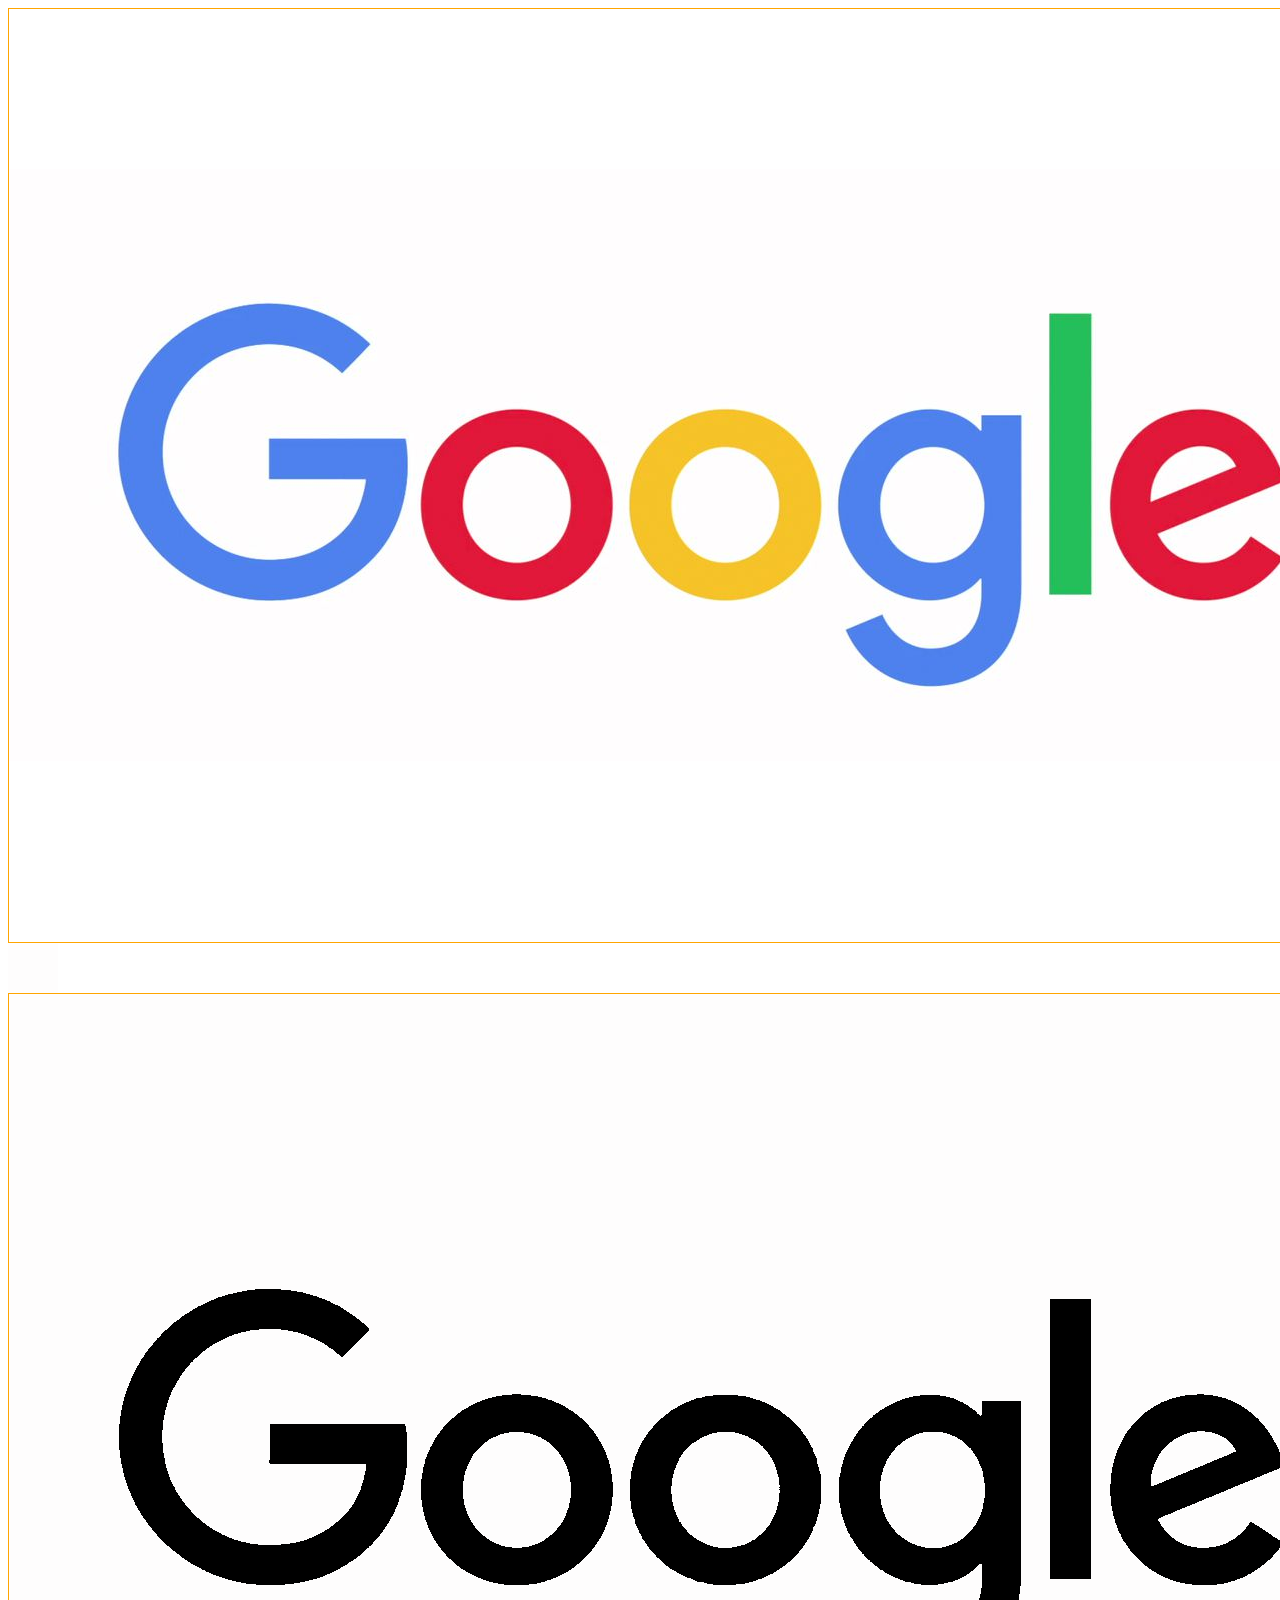
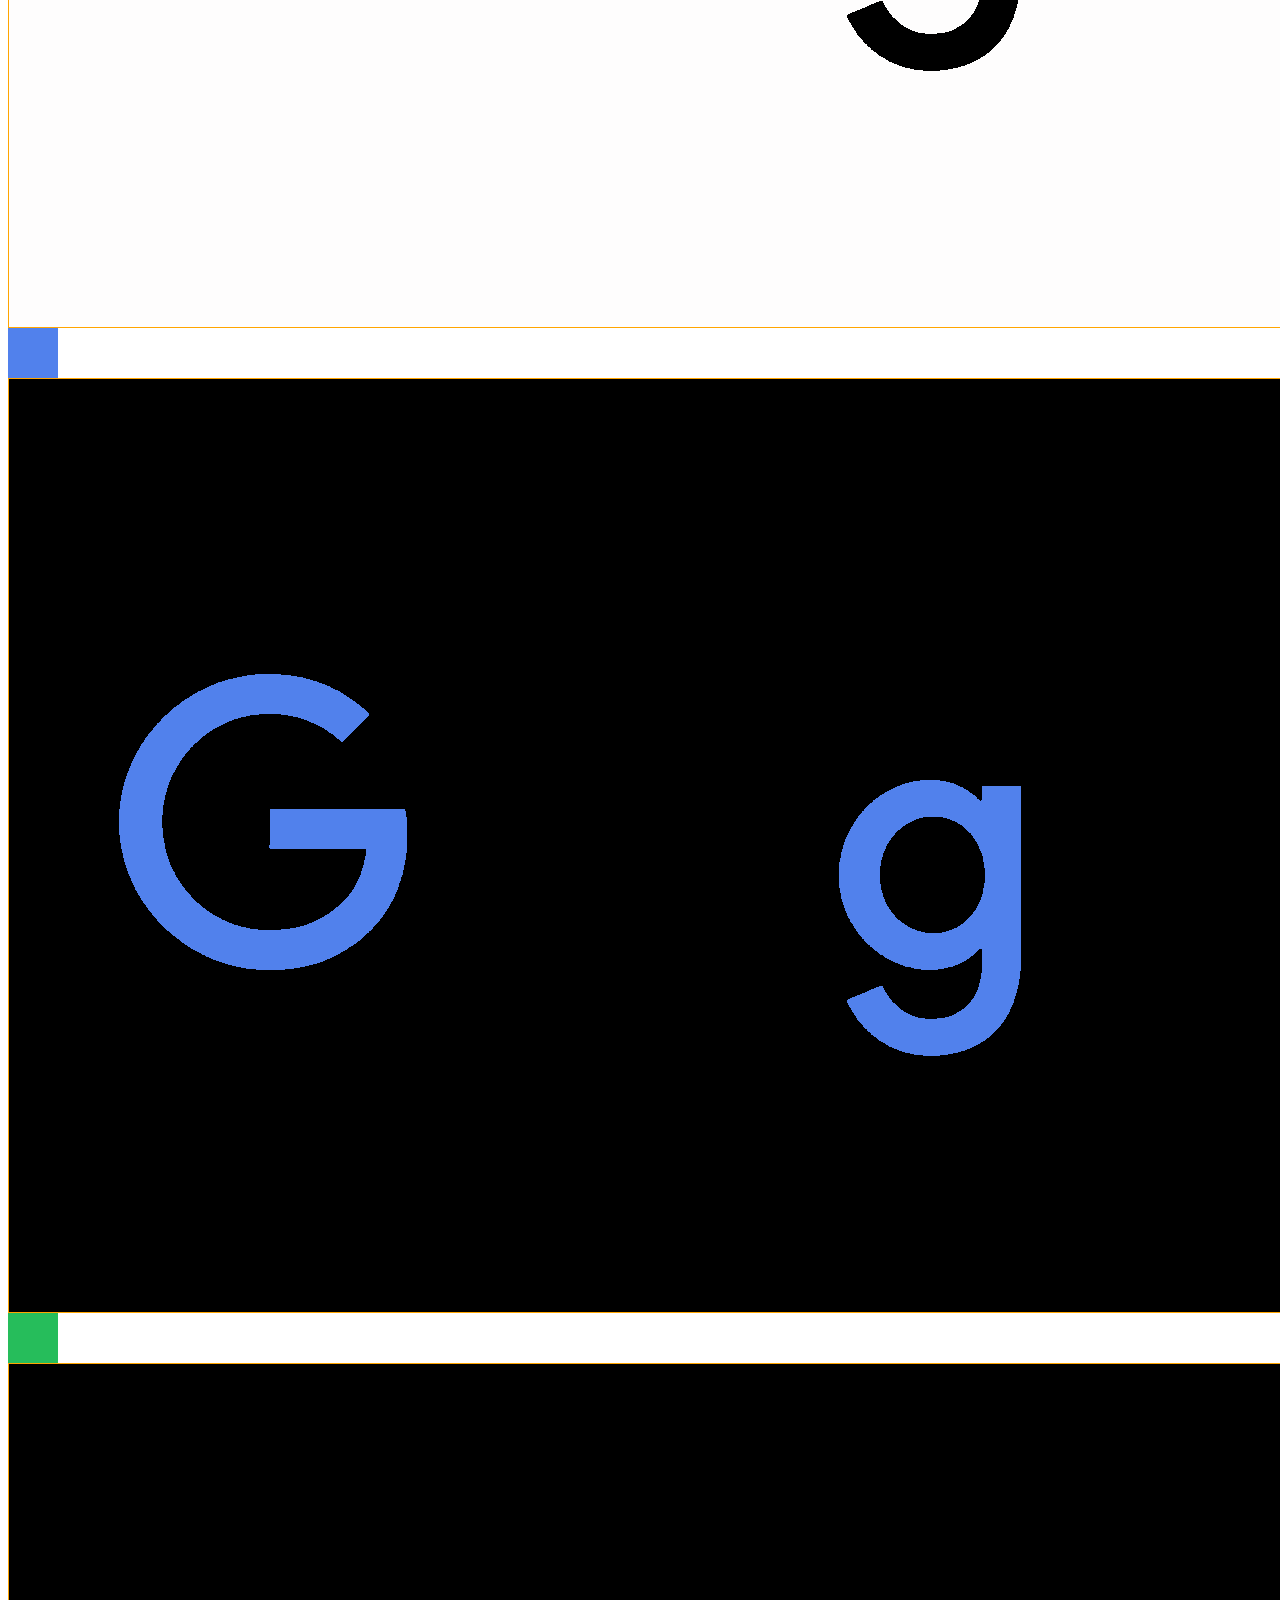
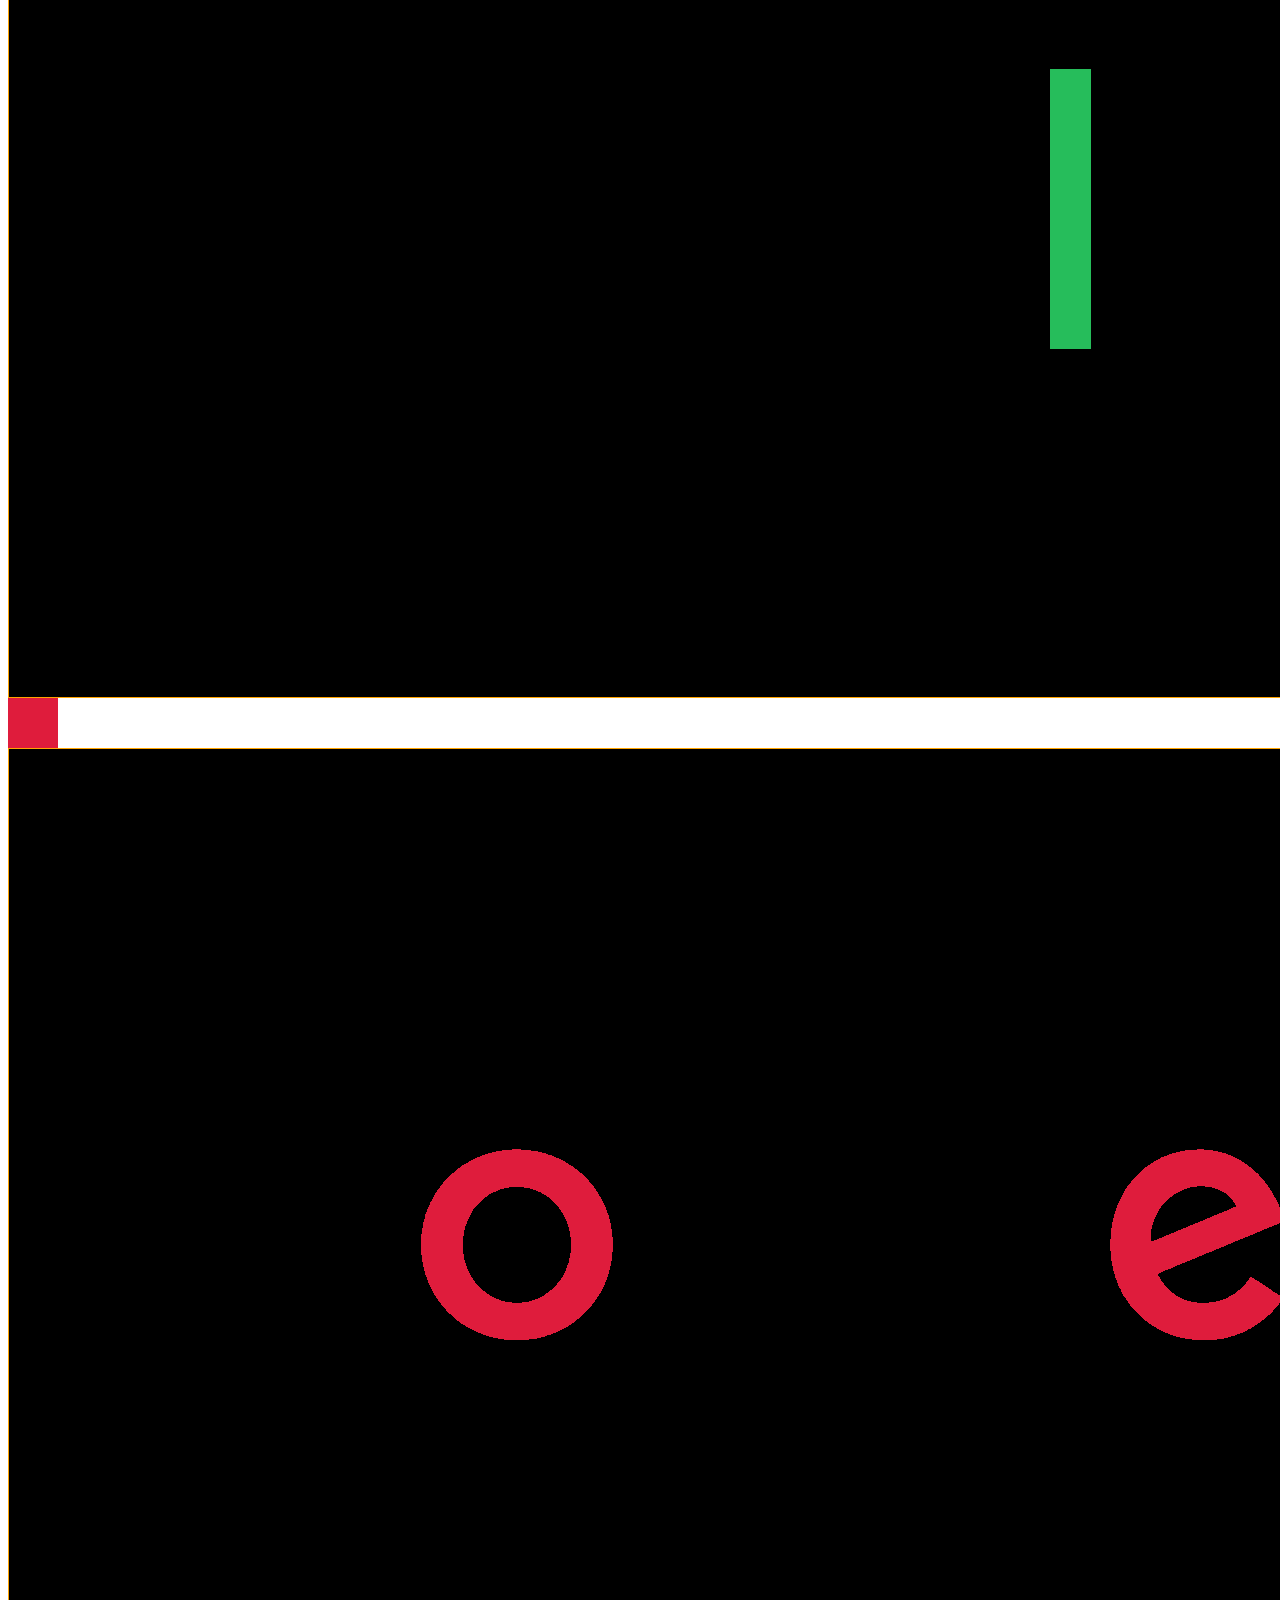
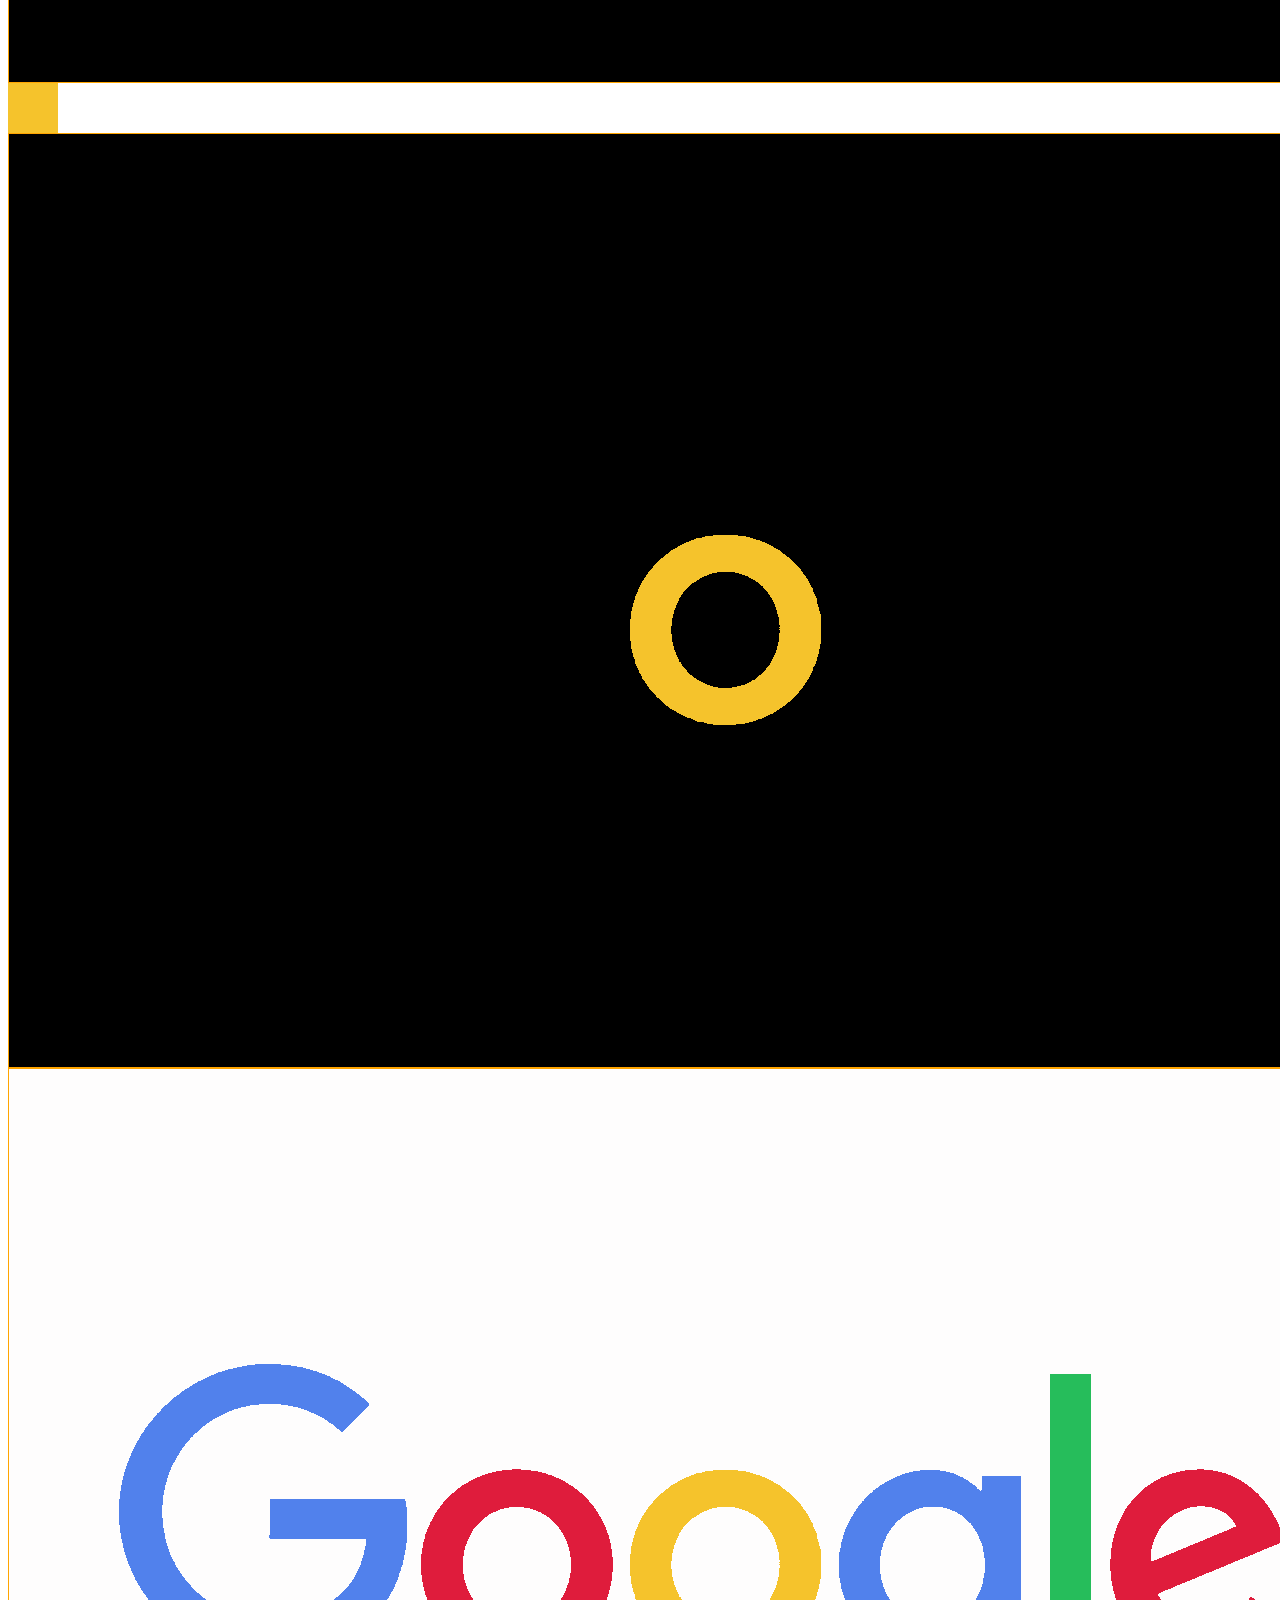
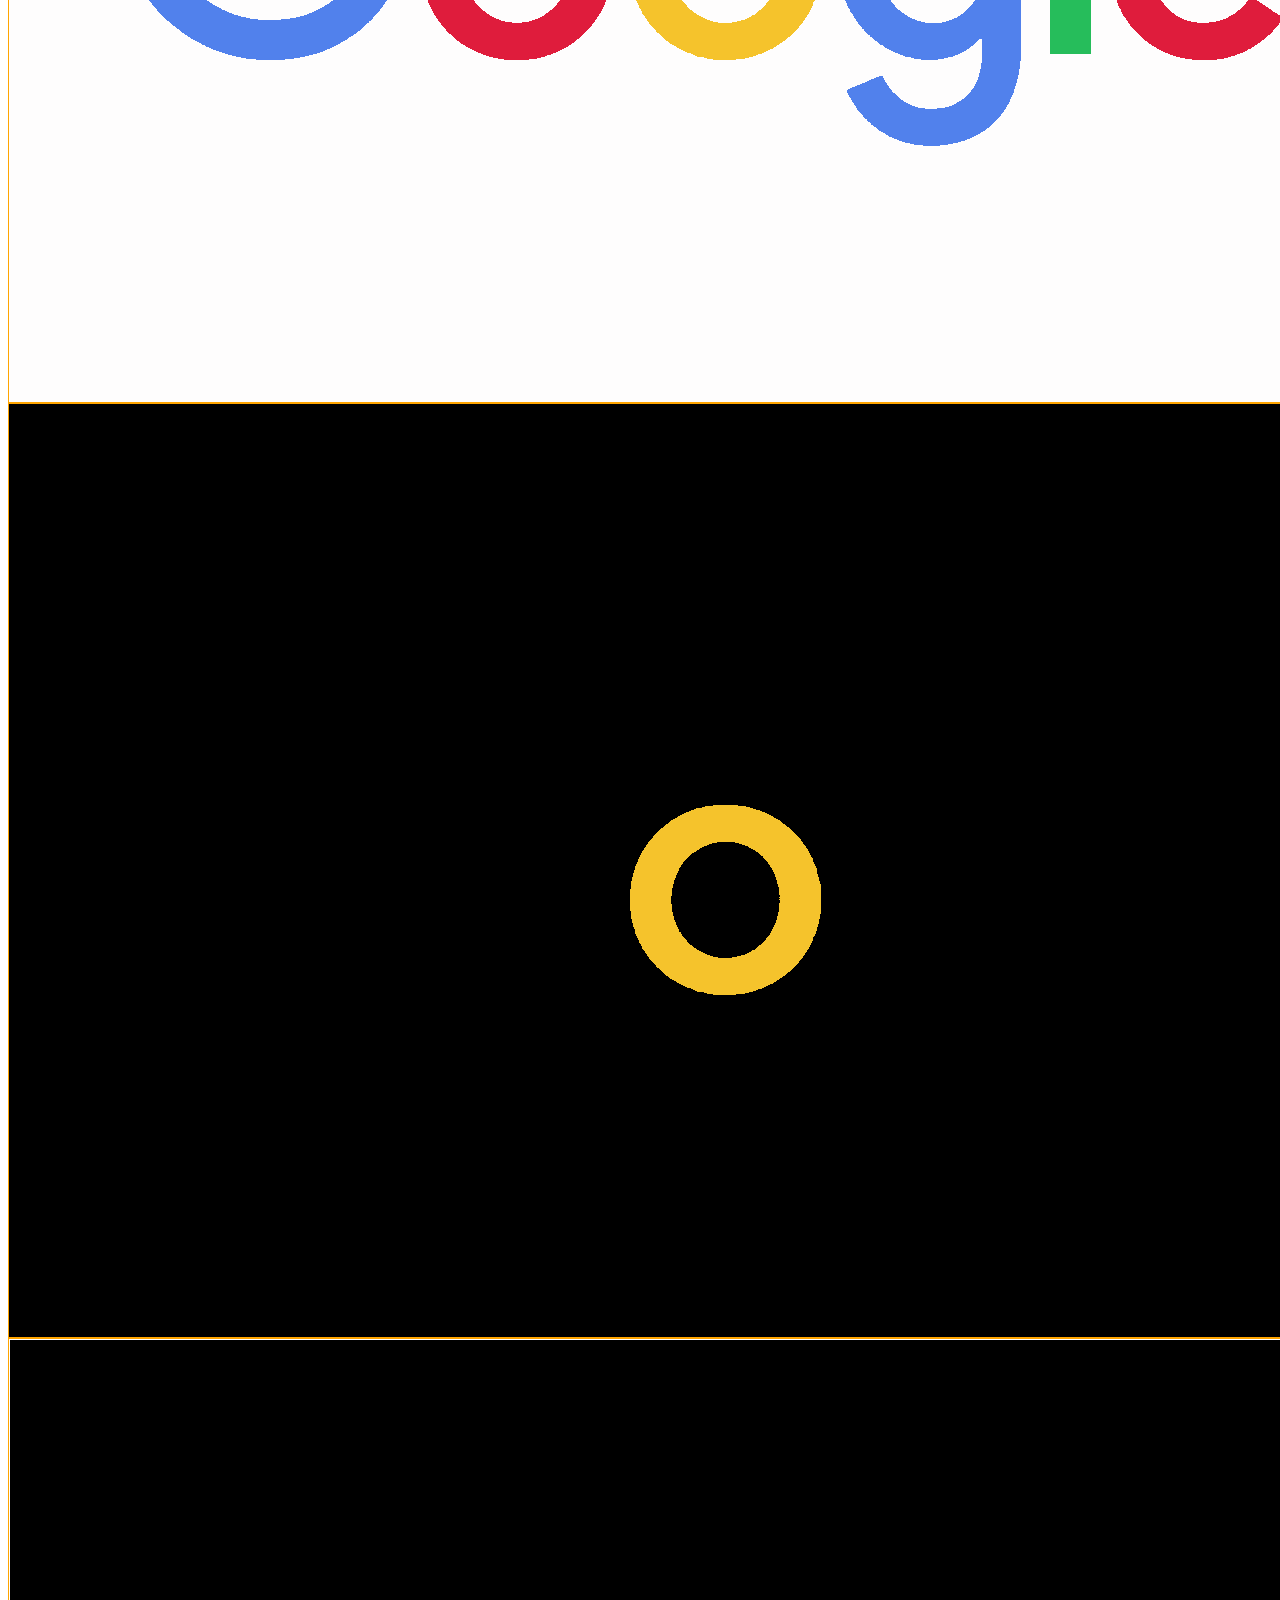
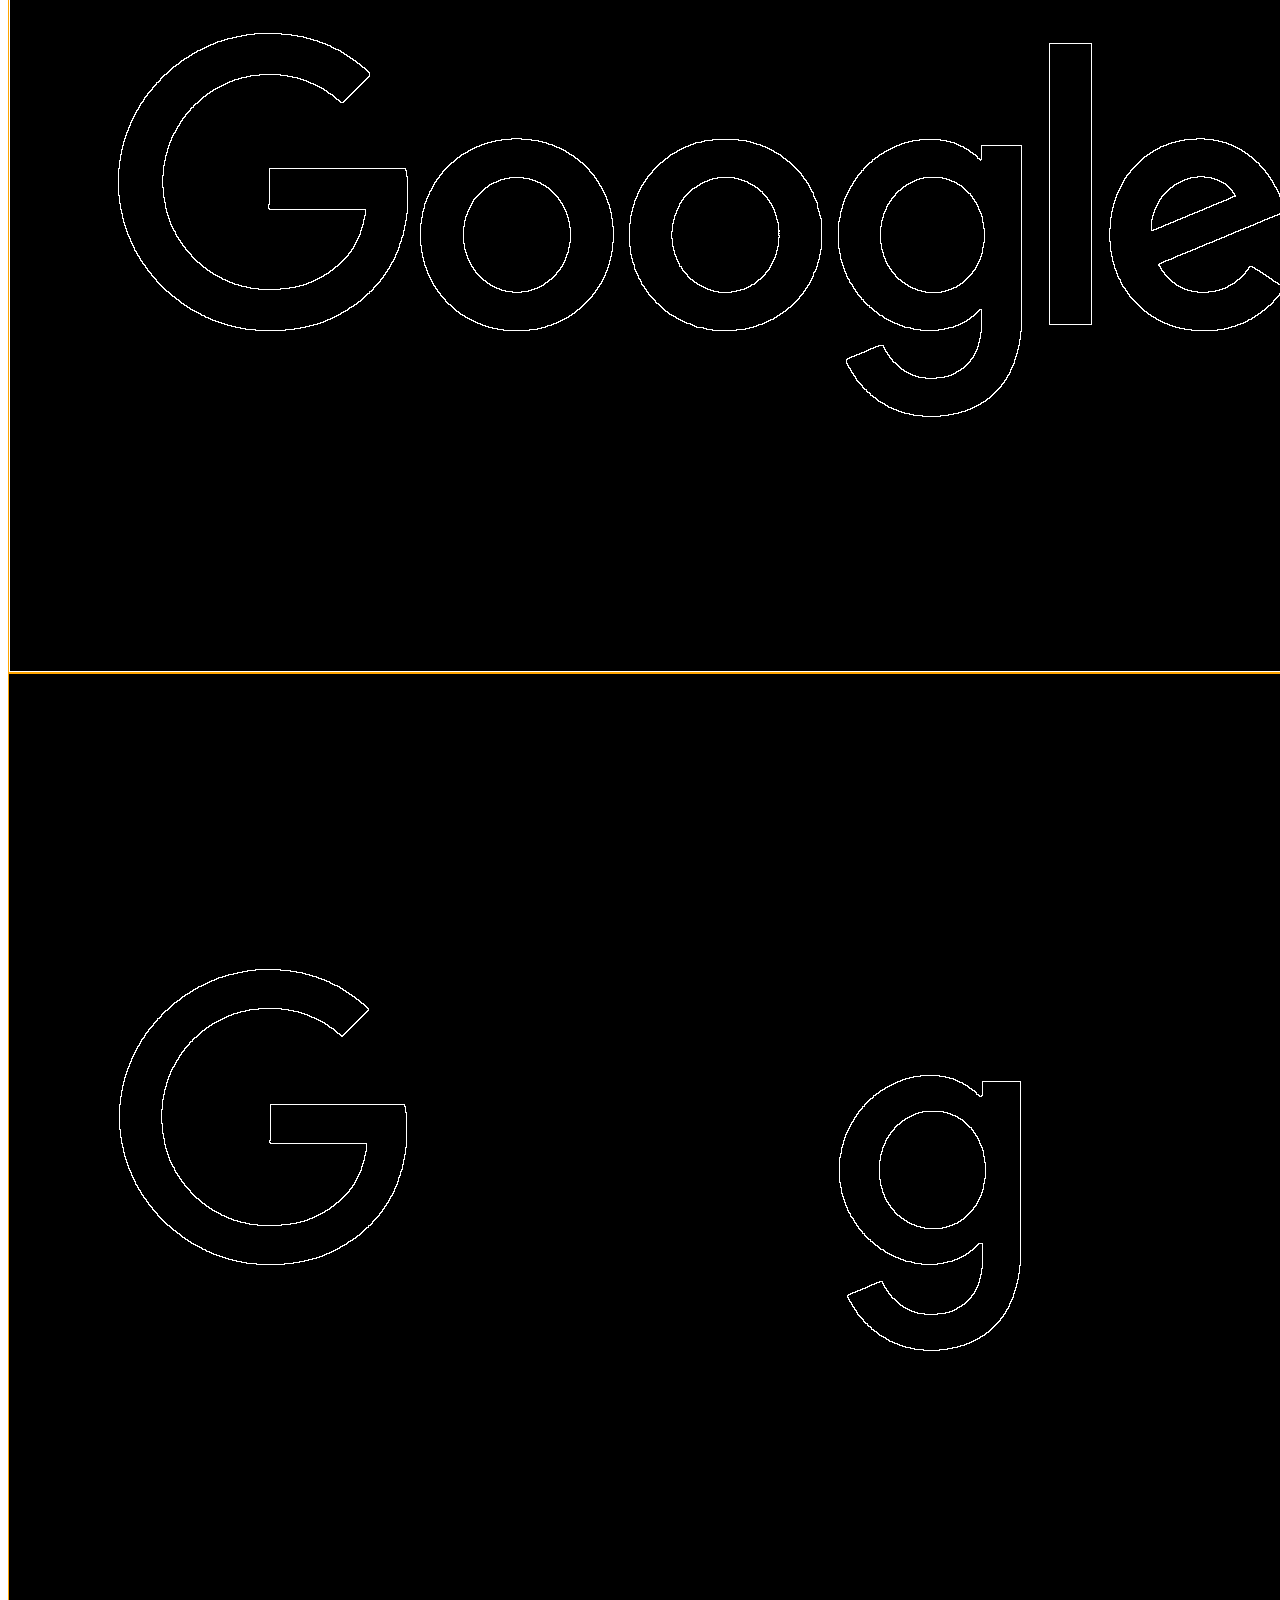
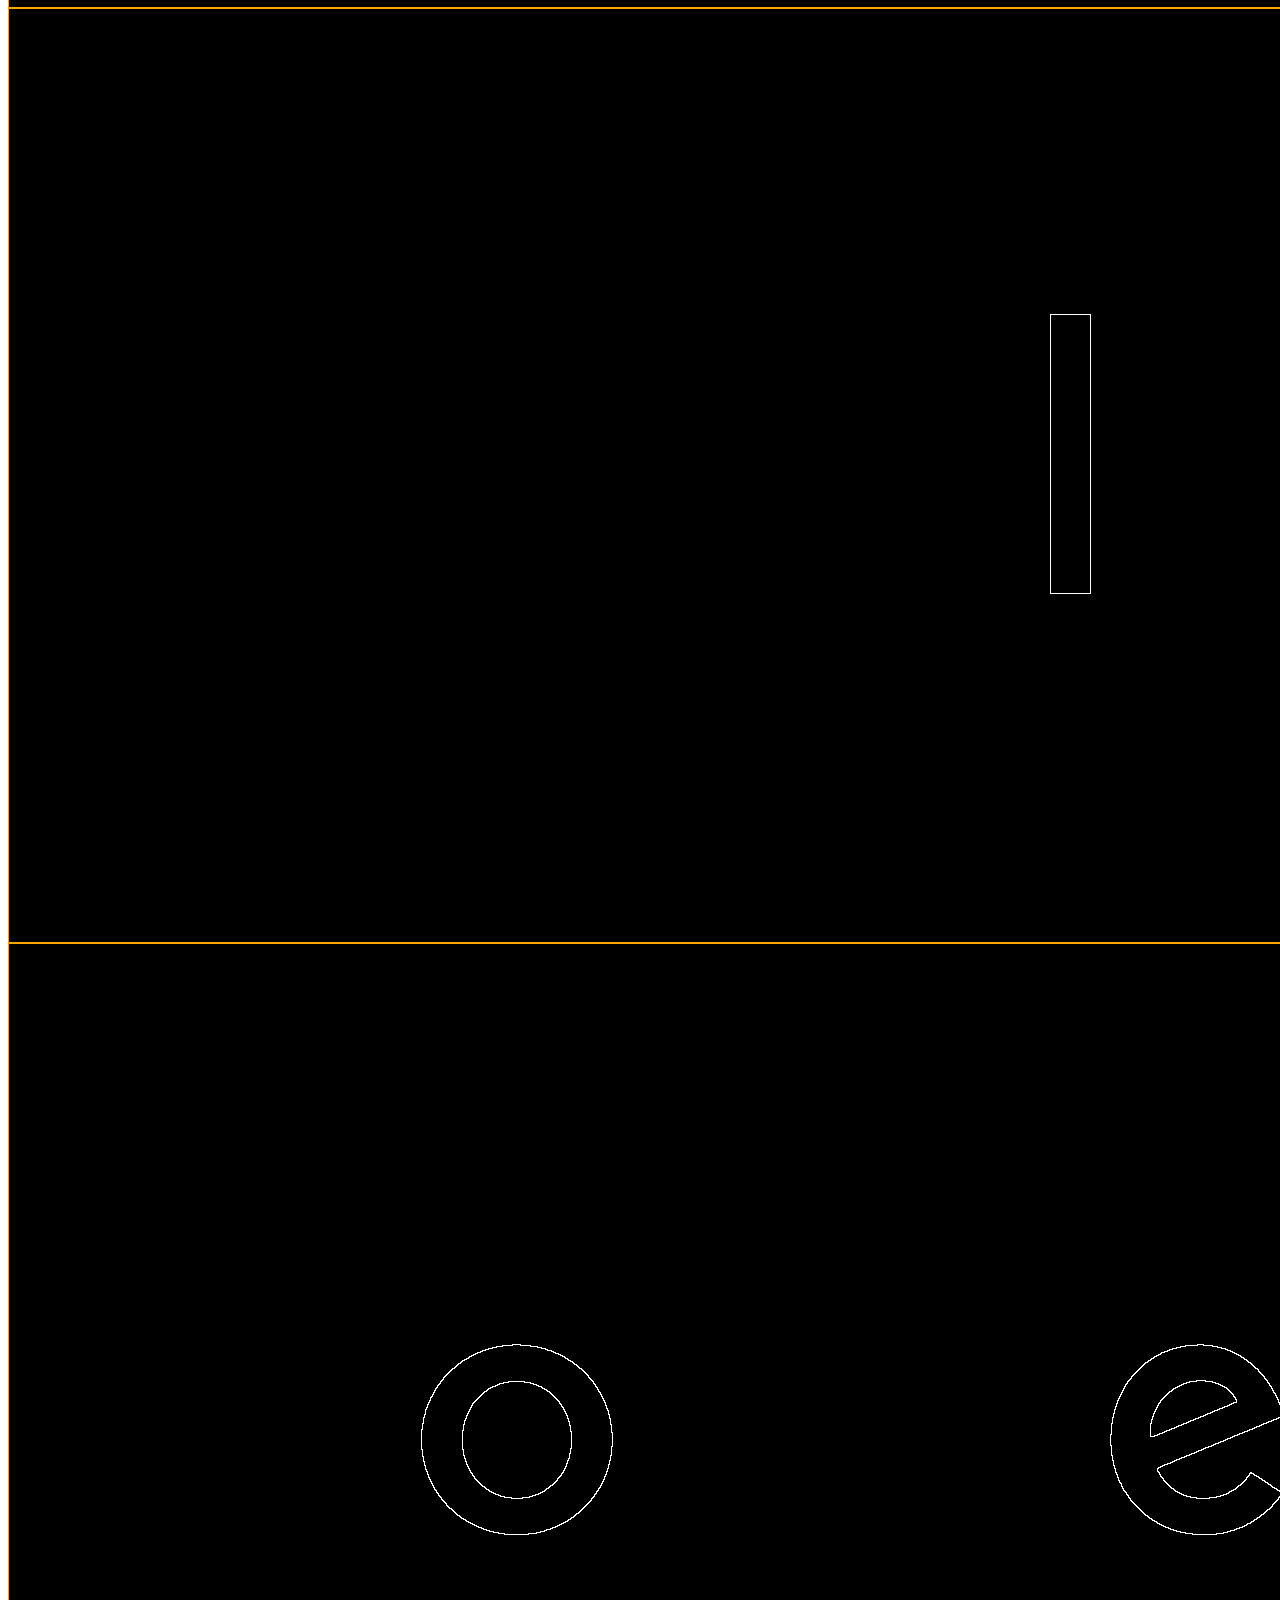
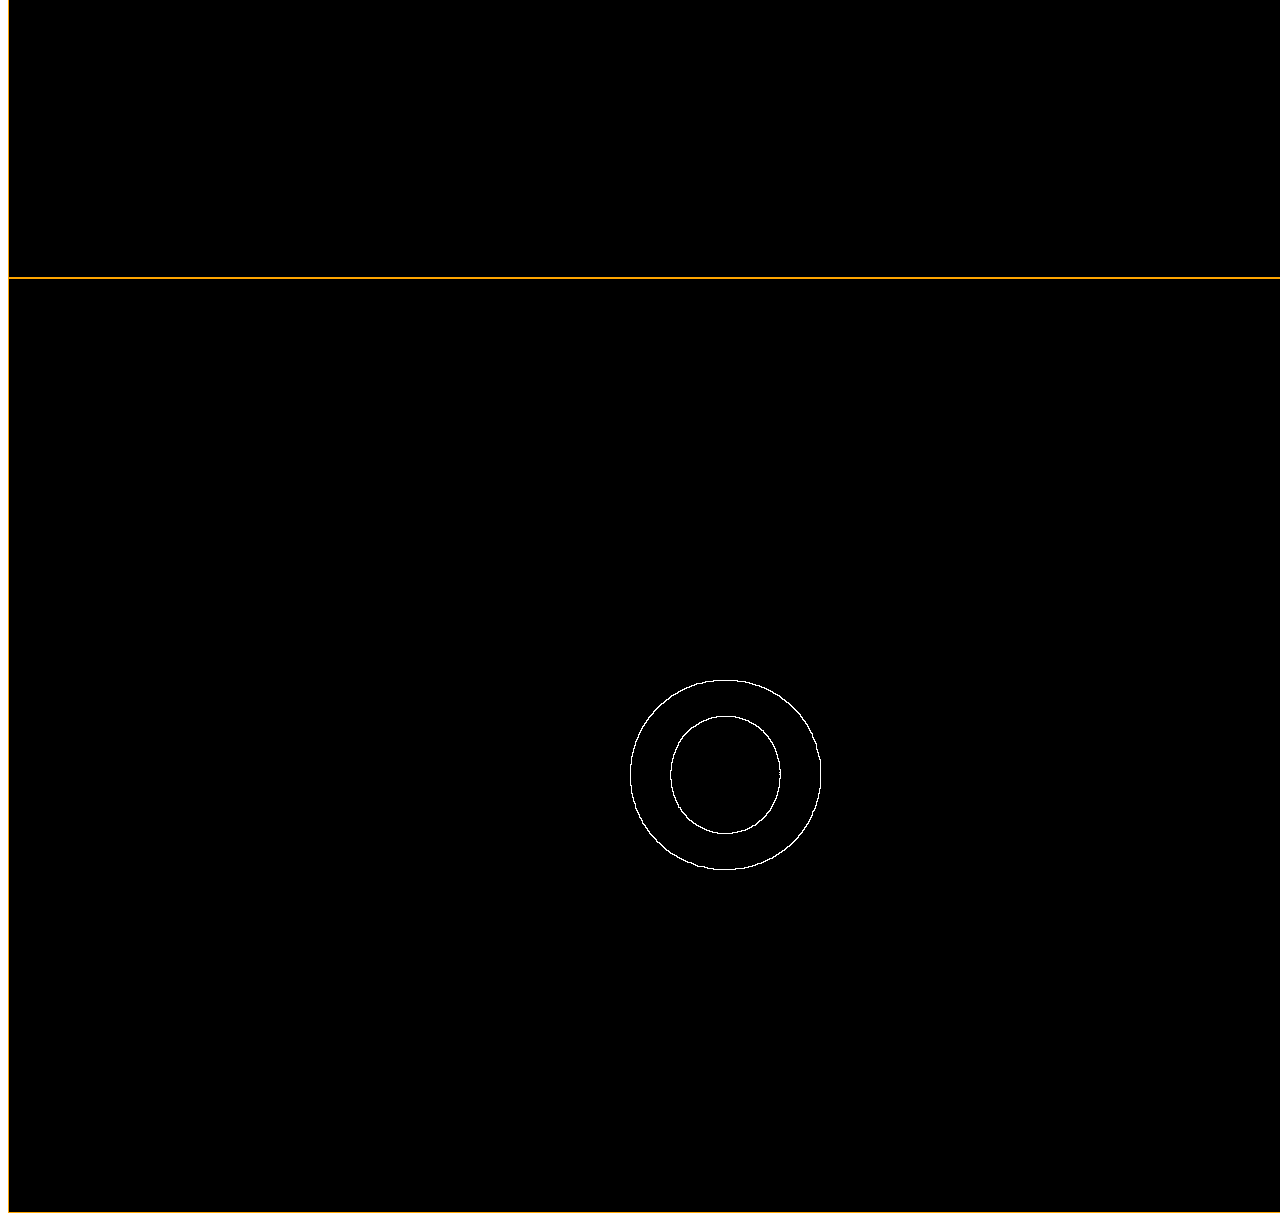
<file: index.html>
<html lang="en">
<head>
    <meta charset="UTF-8">
    <meta name="viewport" content="width=device-width, initial-scale=1.0">
    <meta http-equiv="X-UA-Compatible" content="ie=edge">
    <link rel="stylesheet" href="style.css">
    <title>DIGITAL IMAGE PROCESSING</title>
</head>
<body>

    <table id="OUTPUT">
    </table>
    <div id='OUTPUT02'>

    </div>

<script src='IMG_FUNCTIONS.js'></script>
<script src="HTML_RENDER.js"></script>
<script src="JUNK/FILTER.js"></script>
<script src="EDGE_DETECTOR.js"></script>

<script>
    var canvas = document.getElementById('mycanvas');
    var context = canvas.getContext('2d');

    context.lineWidth = 1;
    context.beginPath();
    context.moveTo(256, 256);
    context.lineTo(256, 0);
    context.moveTo(256, 256);
    context.lineTo(512, 256);
    context.moveTo(256, 256);
    context.lineTo(0, 512);
    context.strokeStyle = "rgb(255, 0, 0)";
    context.closePath();
    context.stroke();


    let x = 60, y = -20, z = 30;
    let X = (256 - x) + y;
    let Y = (256 + x) - z;

    console.log(X, Y);

    let rect = new Shape(X, Y, 1, 1, "rgb(255,255,0)");
    context.fillStyle = rect.fill;
    context.fillRect(rect.x, rect.y, rect.w, rect.h);






    function Shape(x, y, w, h, fill) {
    this.x = x;
    this.y = y;
    this.w = w;
    this.h = h;
    this.fill = fill;
}
</script>


</body>
</html>
</file>
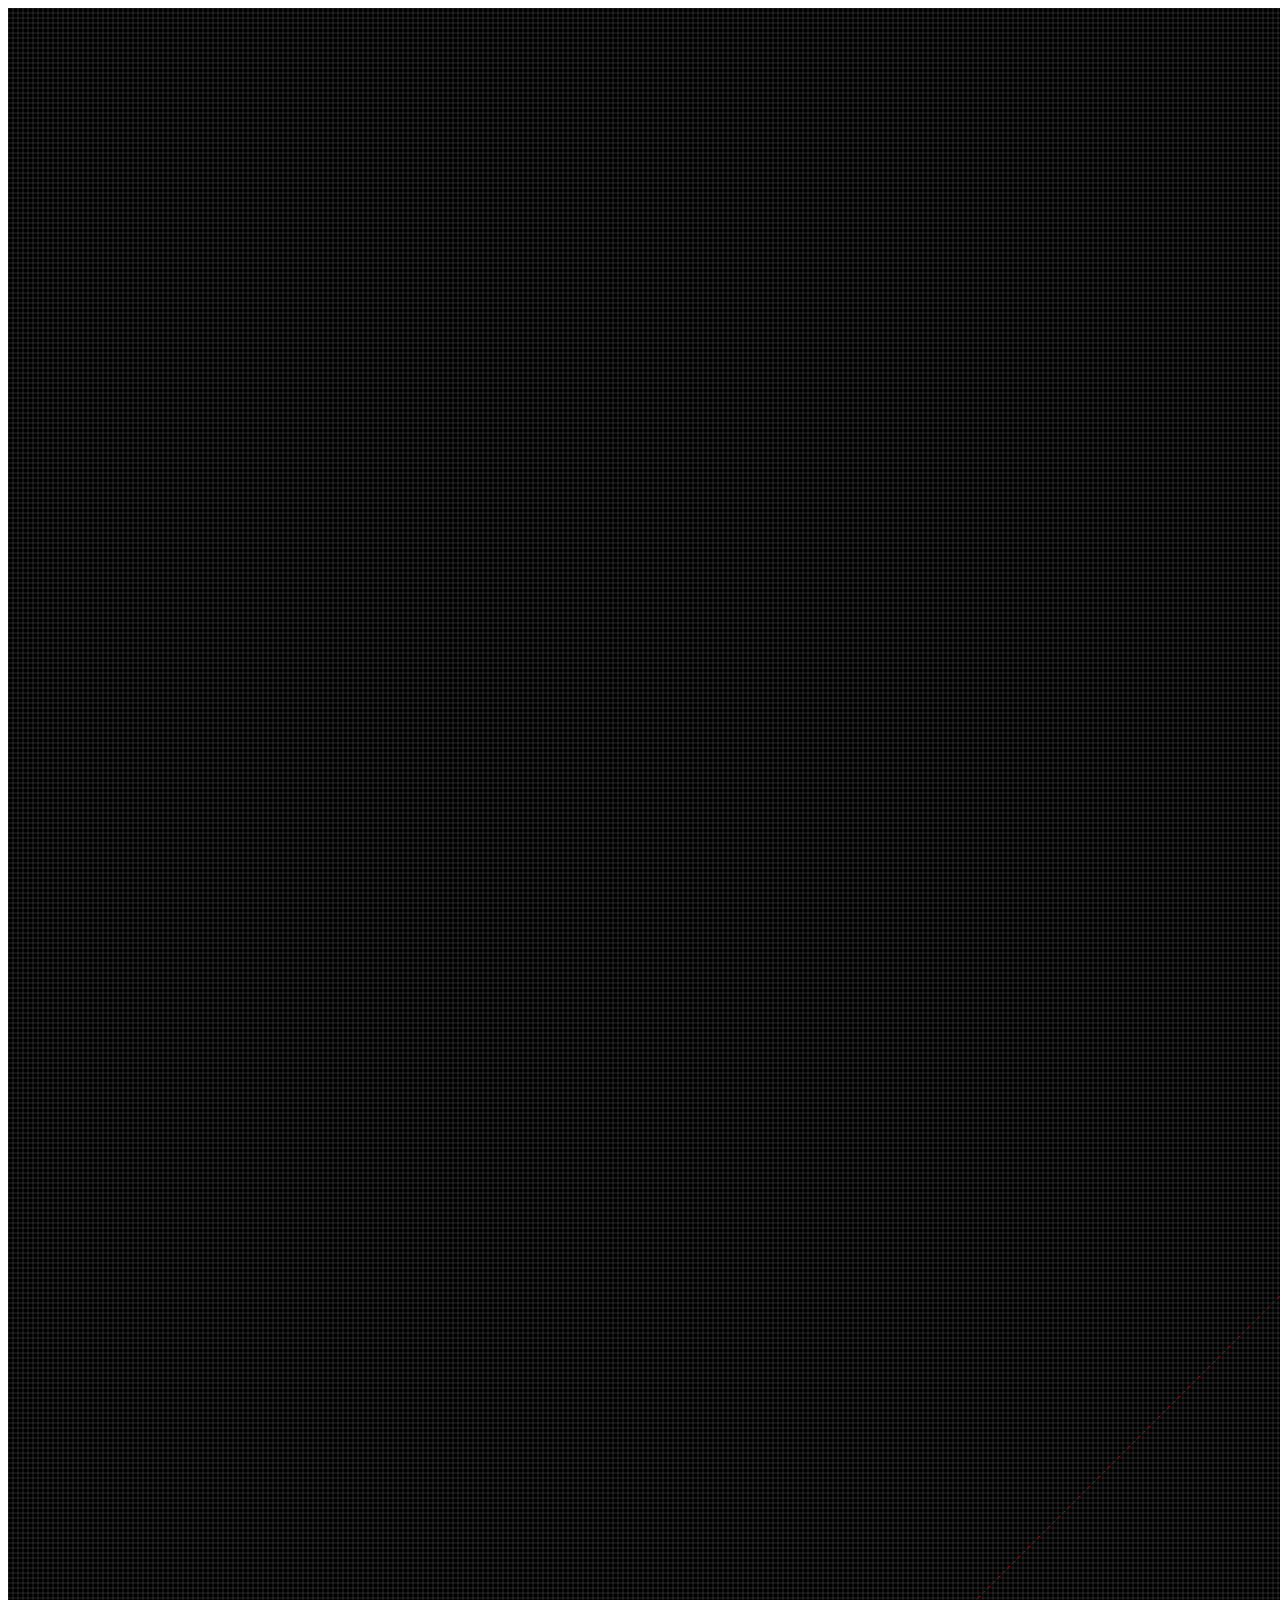
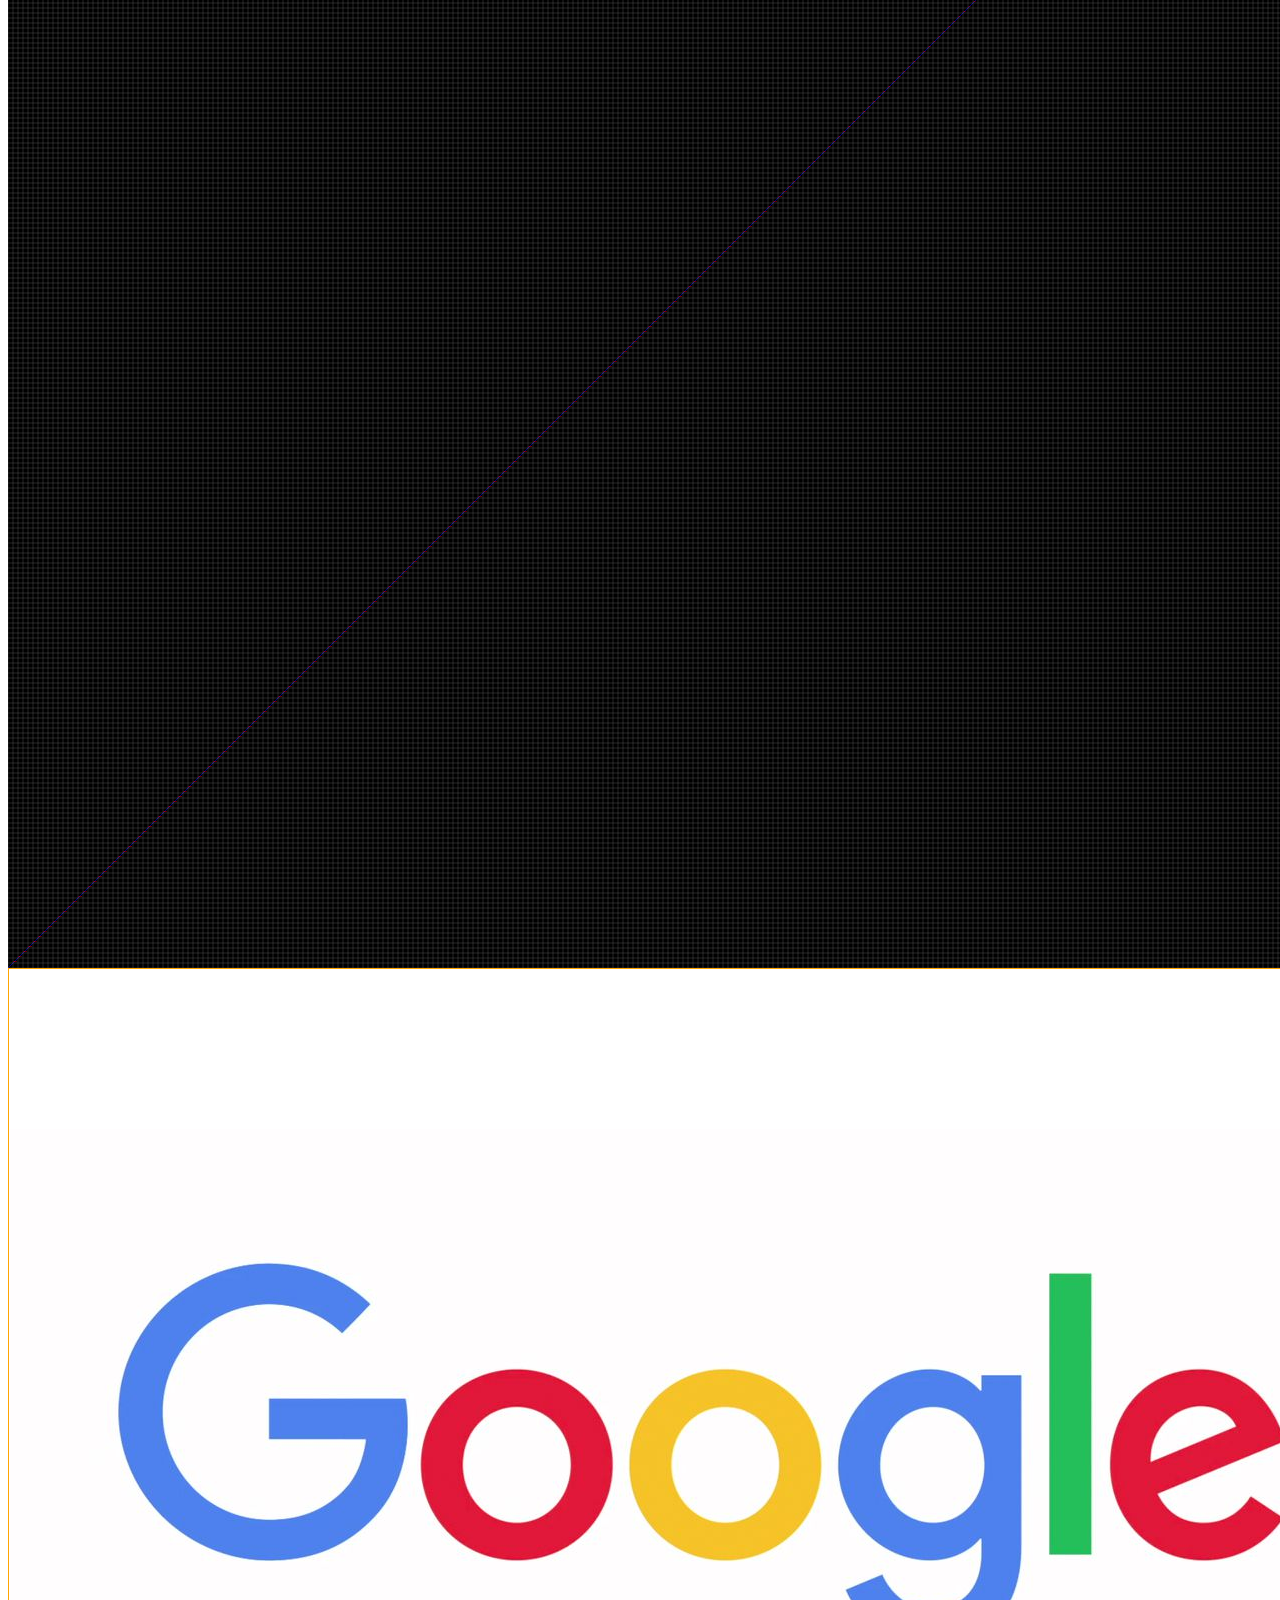
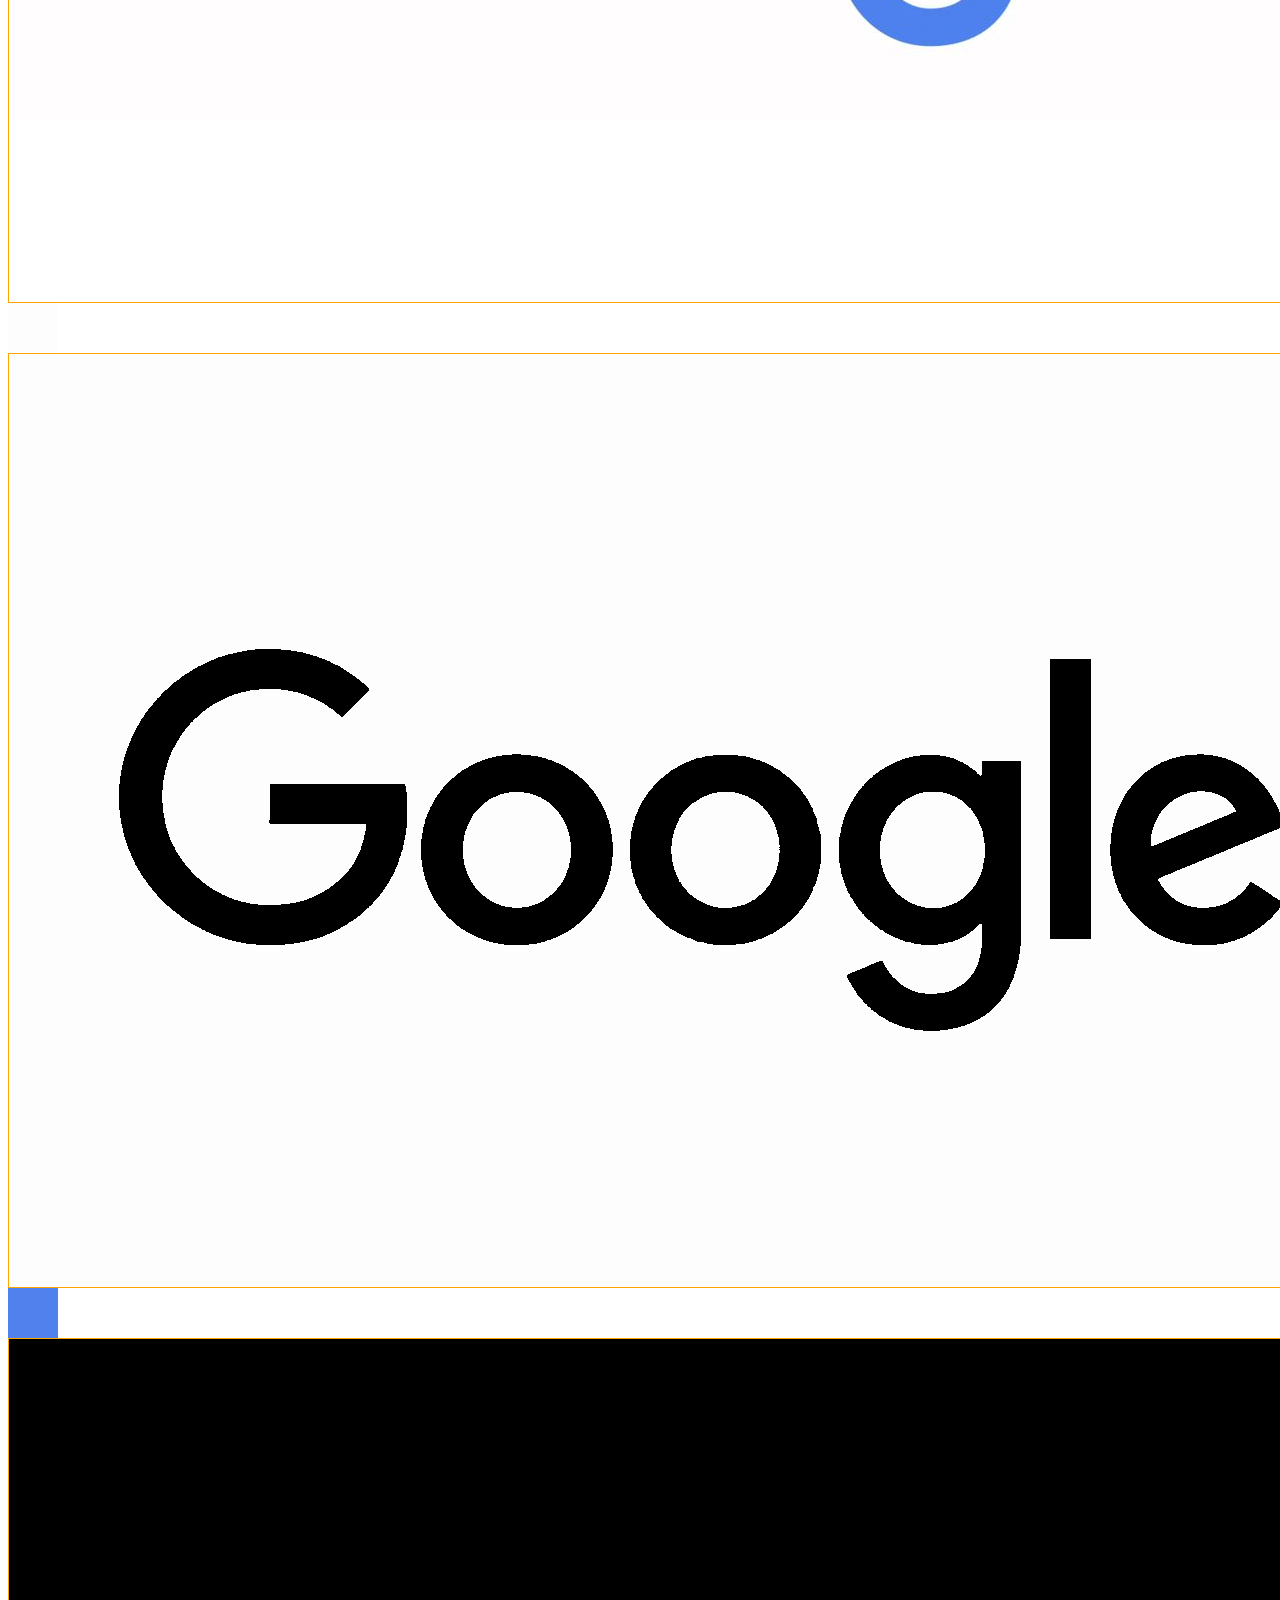
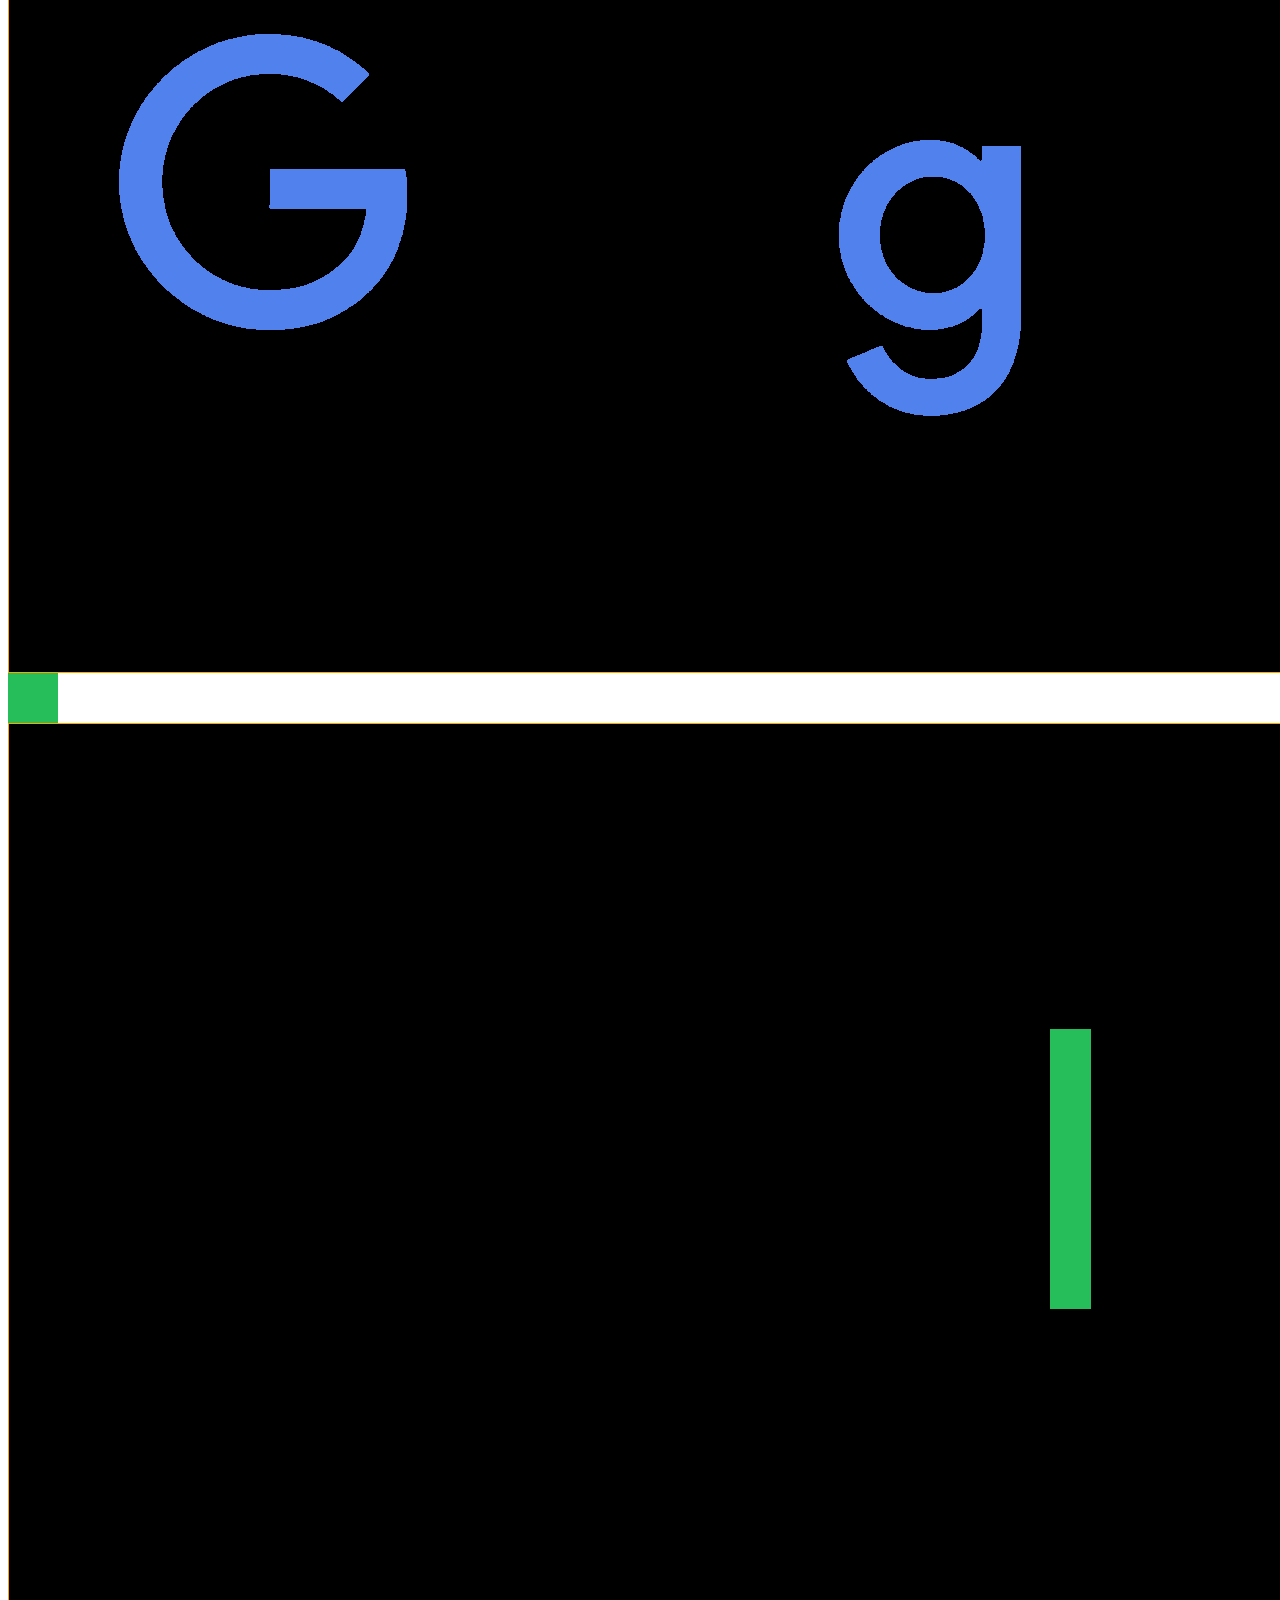
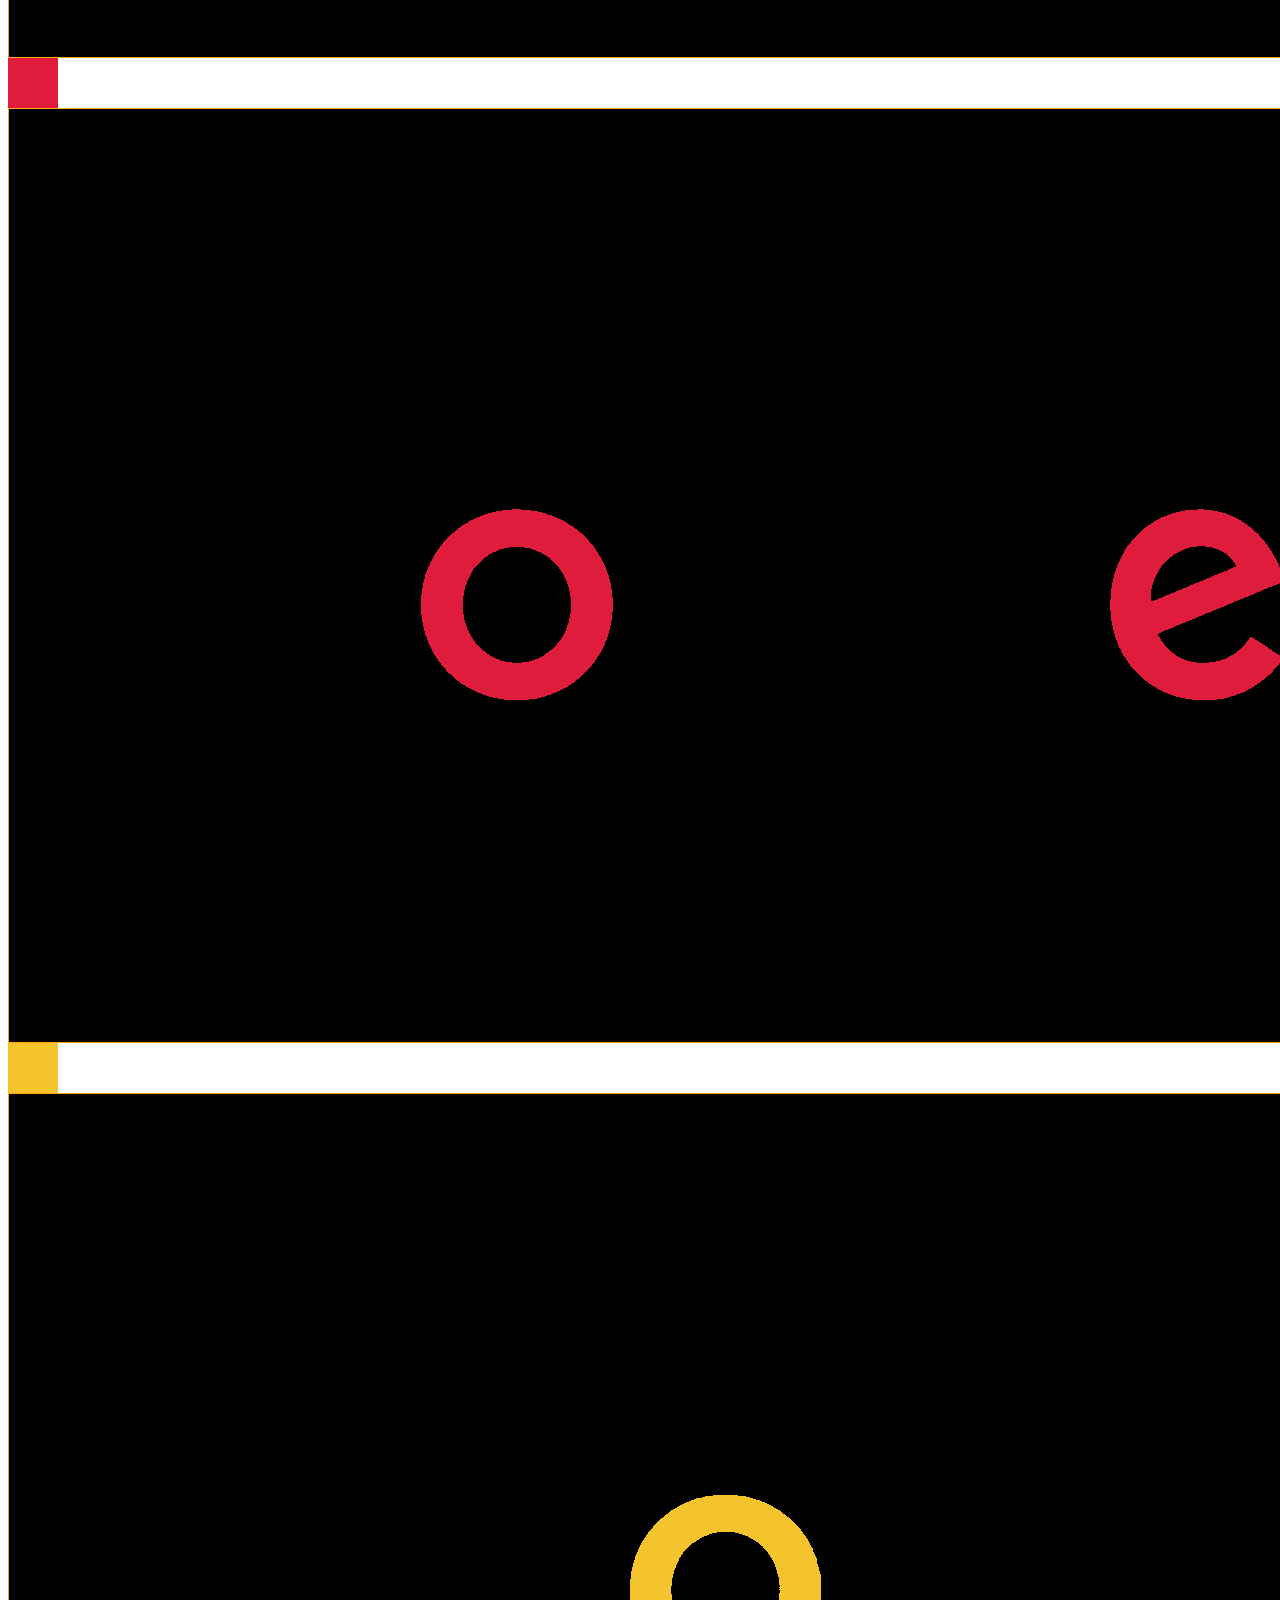
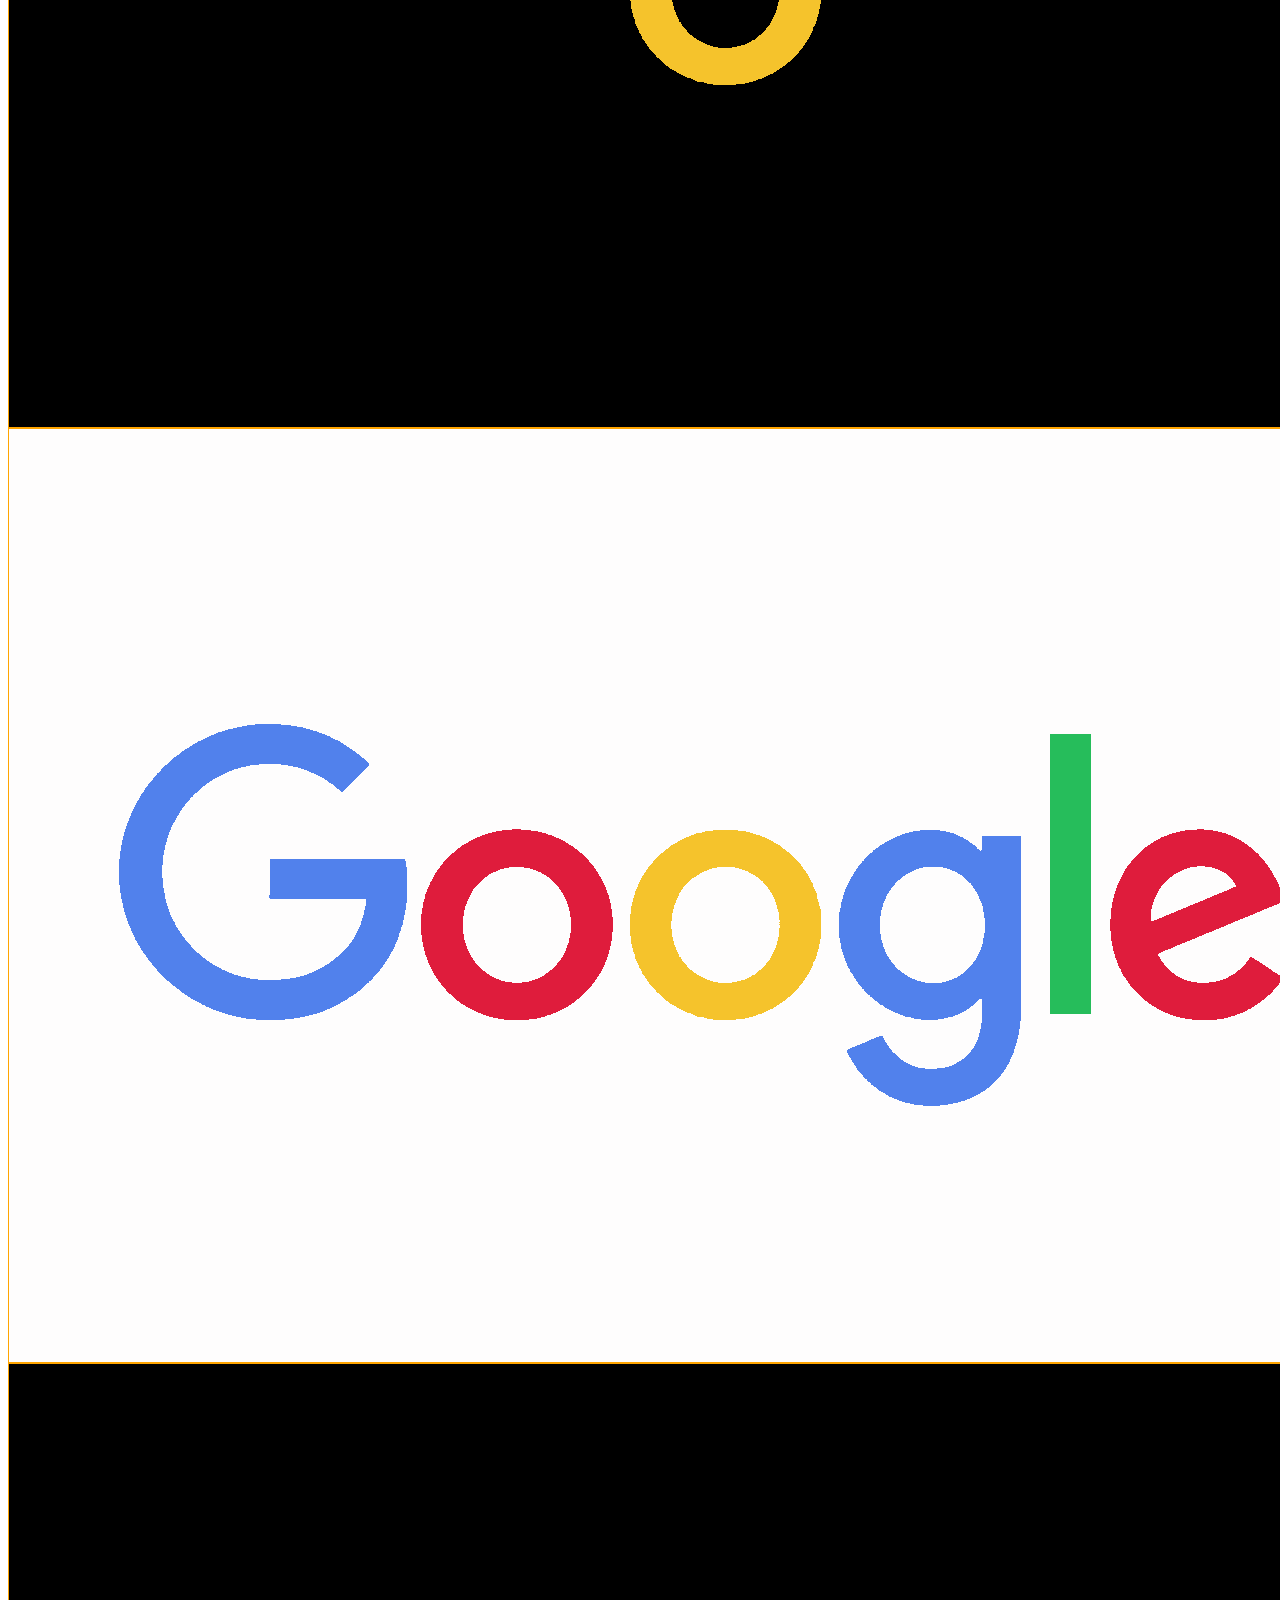
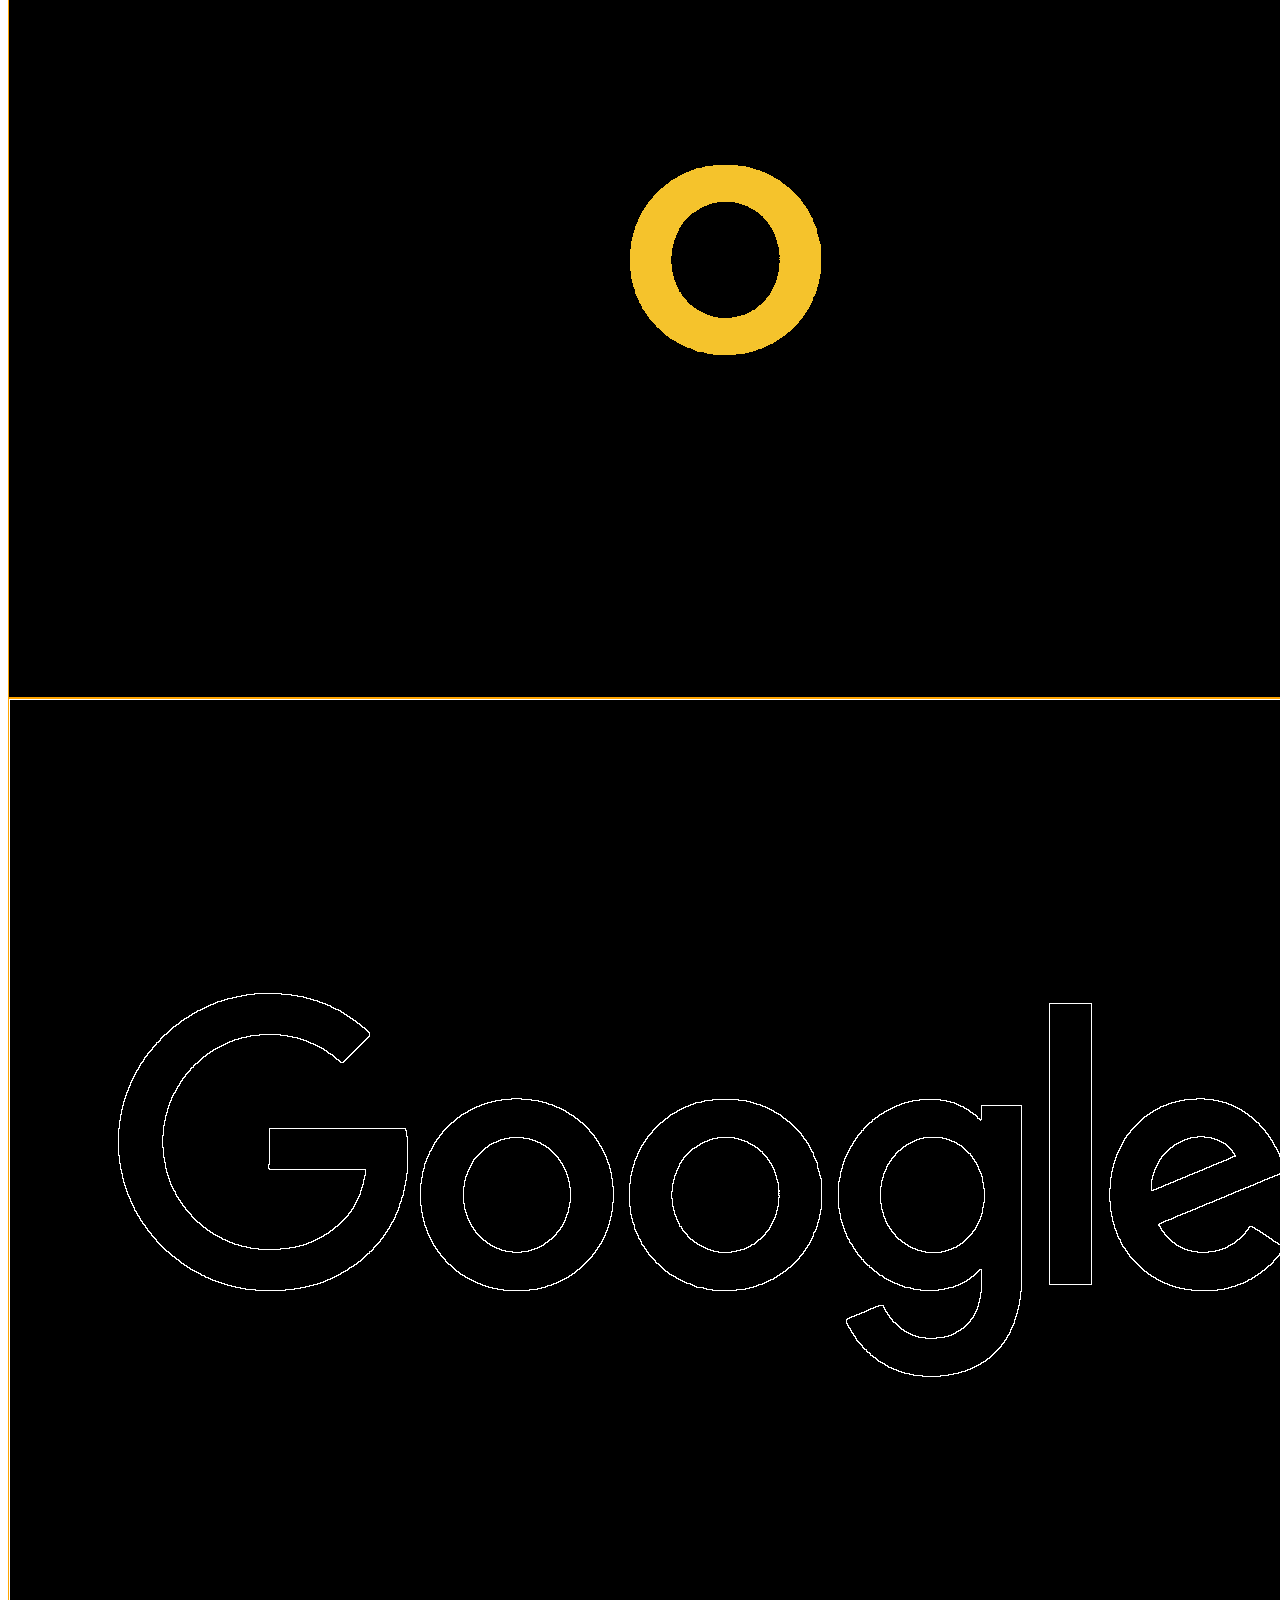
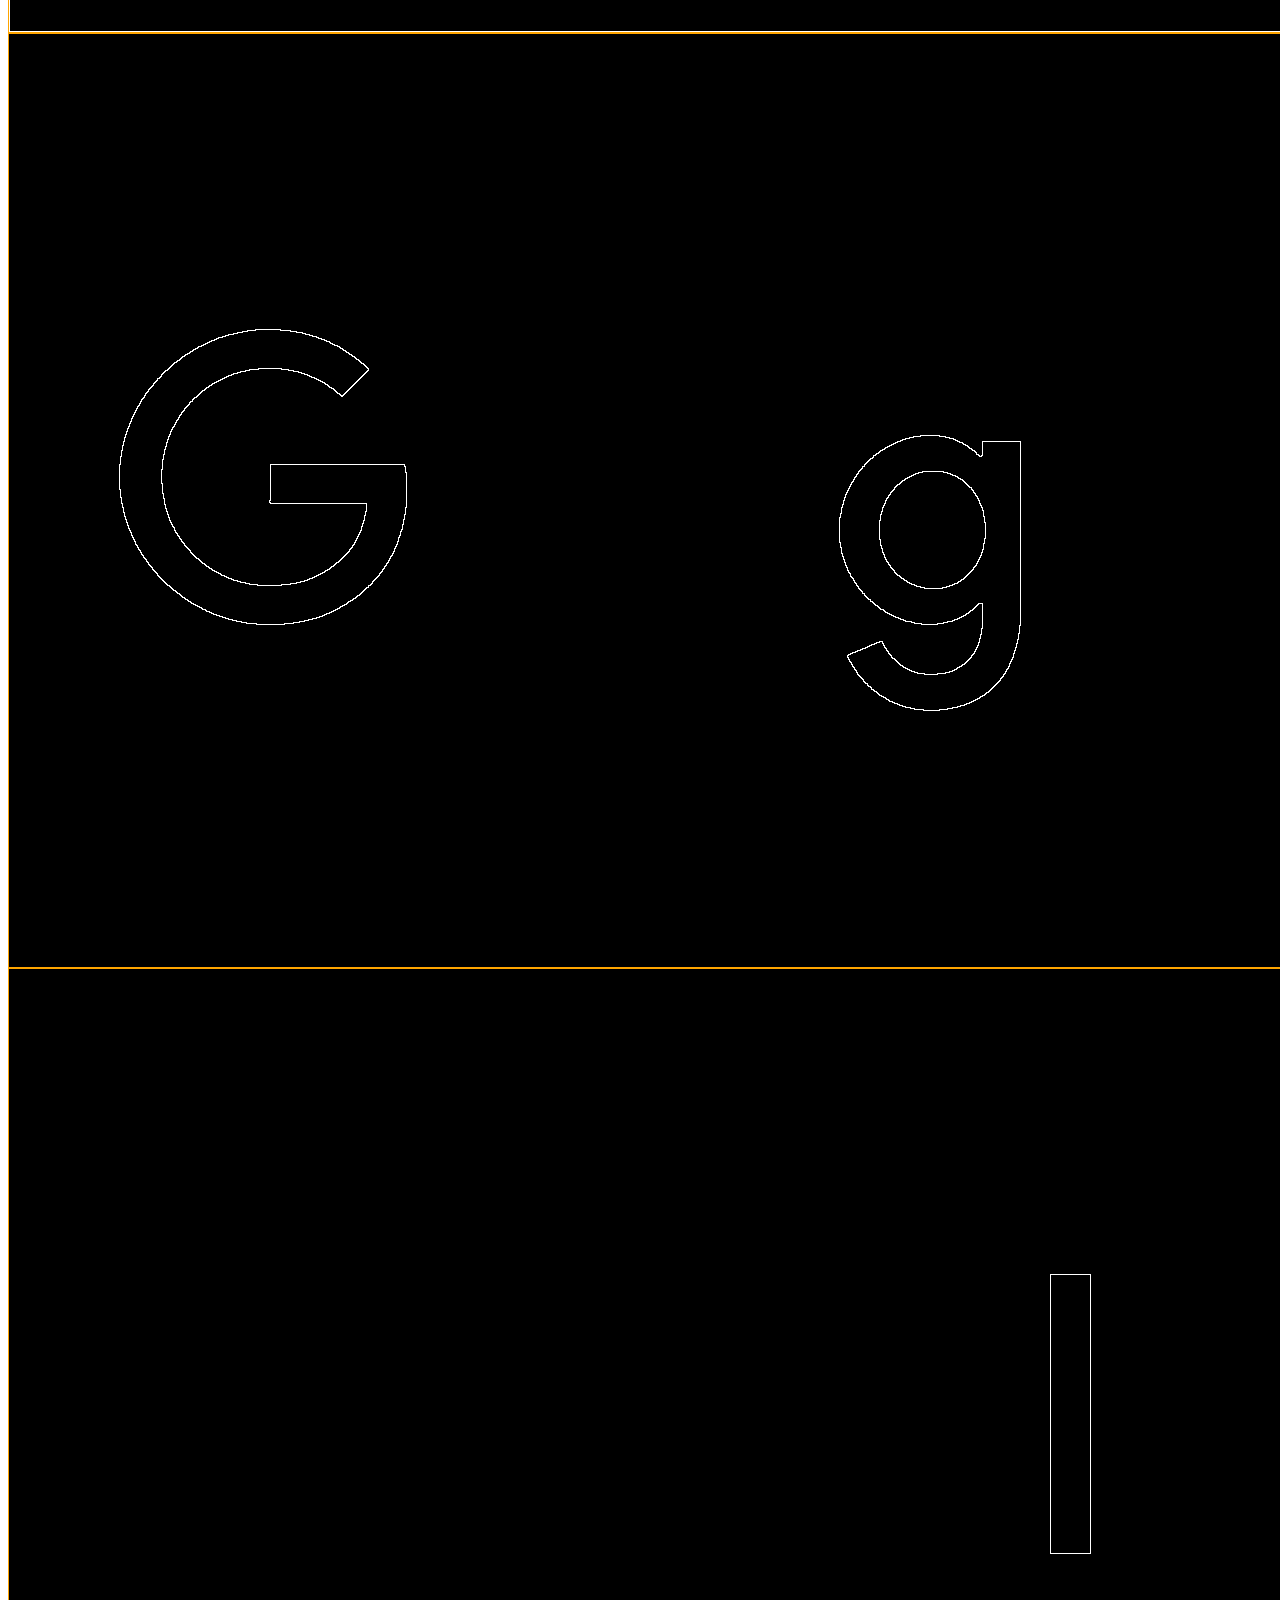
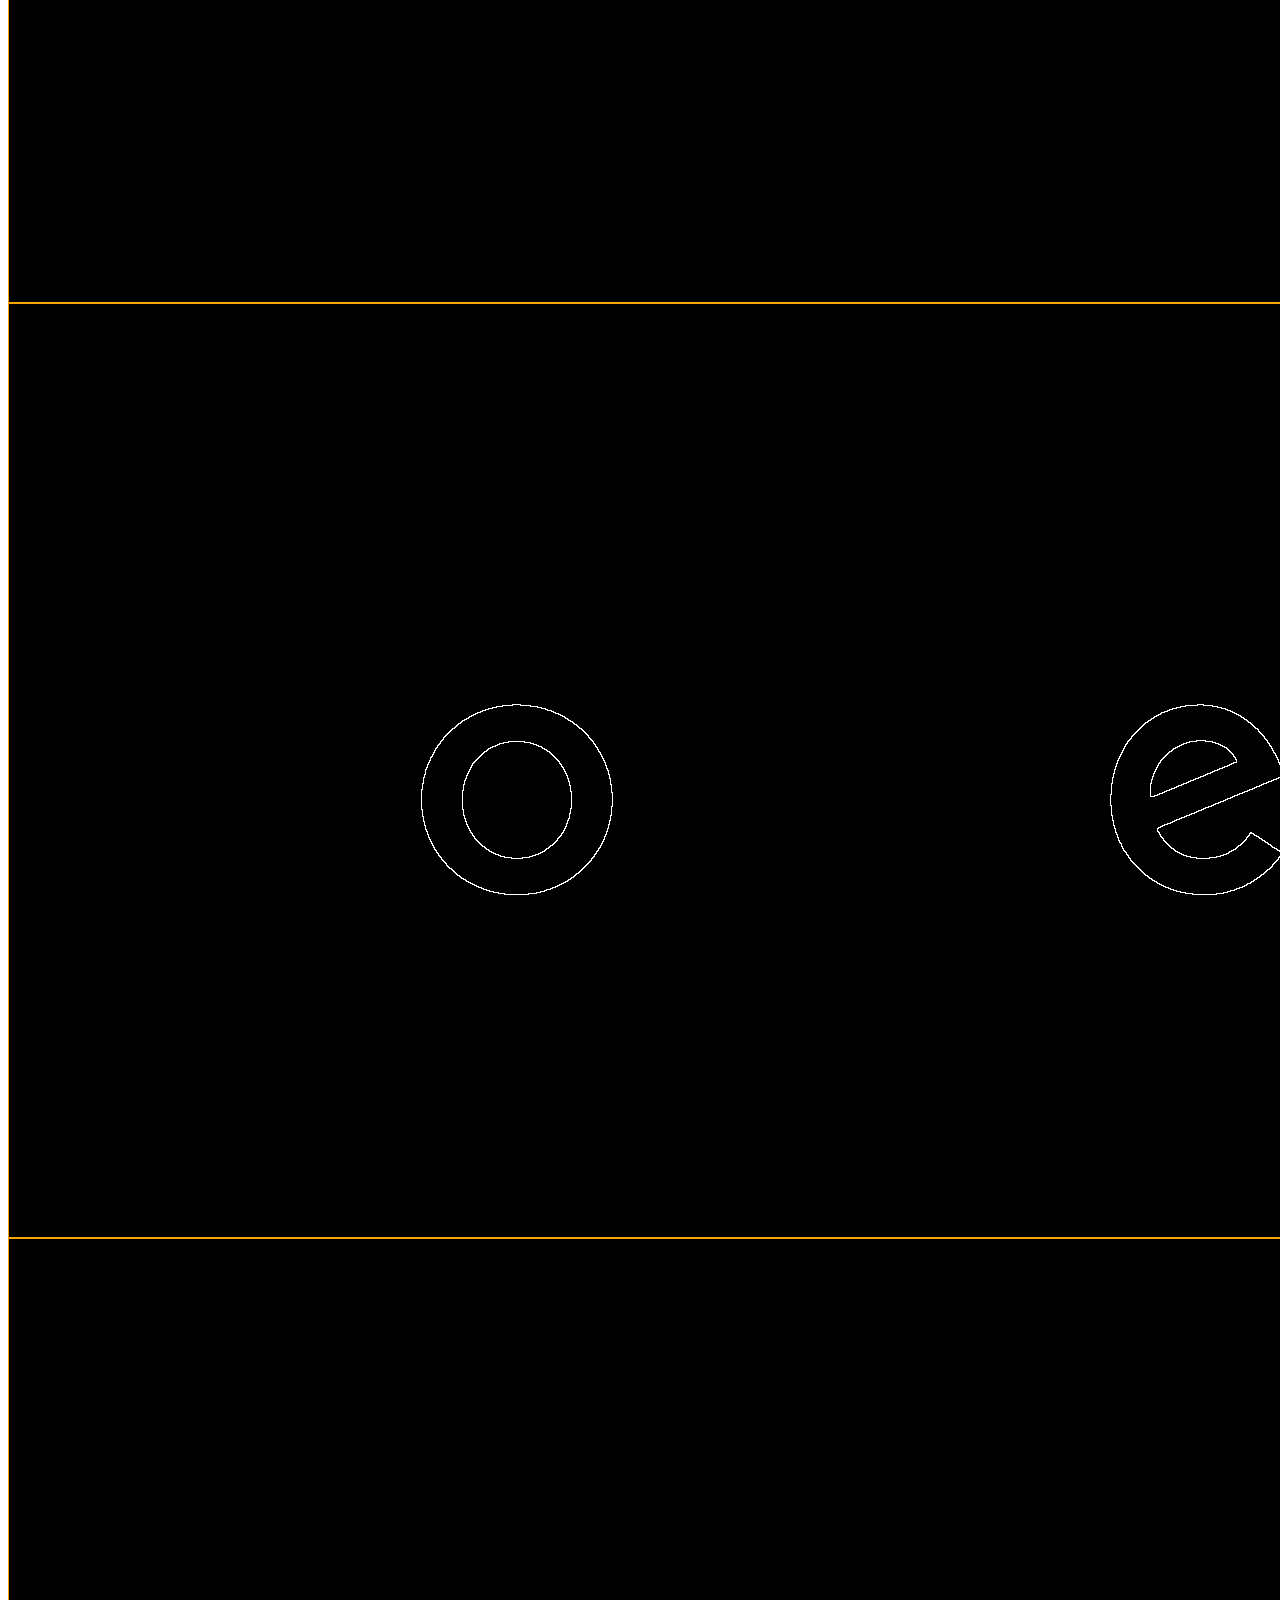
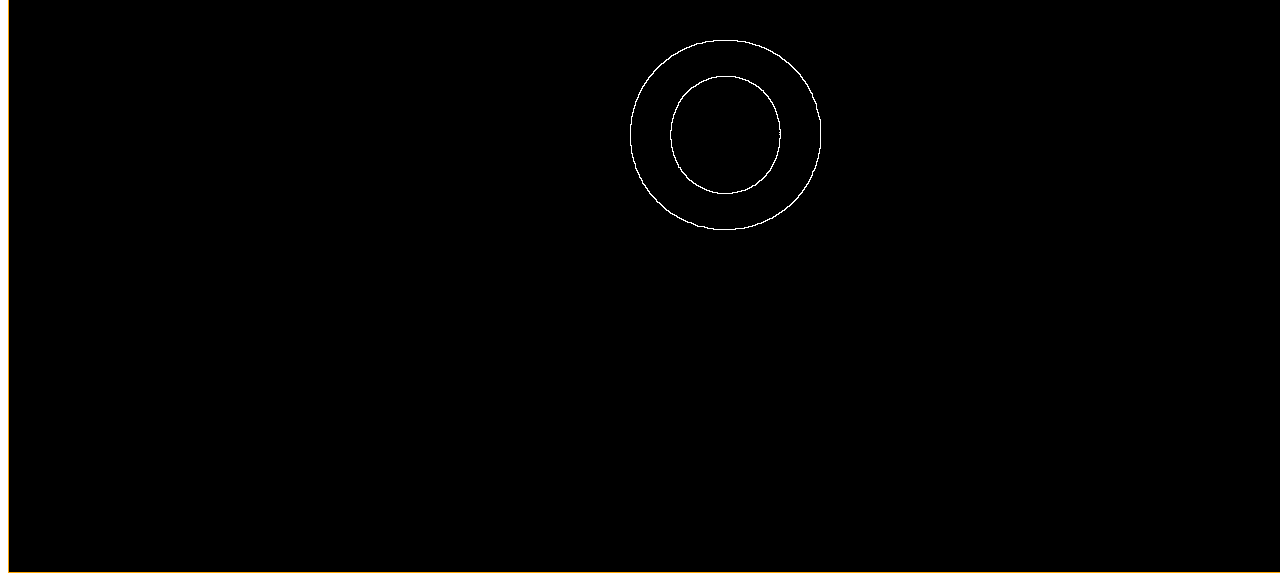
<file: index2.html>
<html lang="en">
<head>
    <meta charset="UTF-8">
    <meta name="viewport" content="width=device-width, initial-scale=1.0">
    <meta http-equiv="X-UA-Compatible" content="ie=edge">
    <link rel="stylesheet" href="style.css">
    <title>DIGITAL IMAGE PROCESSING</title>
</head>
<body>

    <table id="OUTPUT">
    </table>

    <svg style="border: 0px solid blue;" width='2560' height='2560' id="SVG">
        <path stroke='blue' stroke-width='0.5' d='M1280,0 V1280'/>
        <path stroke='blue' stroke-width='0.5' d='M1280,1280 h1280'/>
        <path stroke='blue' stroke-width='0.5' d='M1280,1280 0,2560'/>


    </svg>

<script src='IMG_FUNCTIONS.js'></script>
<script src="HTML_RENDER.js"></script>
<script src="JUNK/FILTER.js"></script>
<script src="EDGE_DETECTOR.js"></script>
<script>
    let SVG = document.getElementById('SVG');
    // P.setAttribute('fill', 'none');

    for(let i=0; i<=256+256; i++)
    {
        var P = document.createElementNS('http://www.w3.org/2000/svg', 'path');
        P.setAttribute('stroke', 'white');
        P.setAttribute('stroke-width', 0.15);
        P.setAttribute('d', `M${i*5} 0 v2560`);
        SVG.appendChild(P);
    }
    
    for(let i=0; i<=256+256; i++)
    {
        var P = document.createElementNS('http://www.w3.org/2000/svg', 'path');
        P.setAttribute('stroke', 'white');
        P.setAttribute('stroke-width', 0.15);
        P.setAttribute('d', `M0 ${i*5} h2560`);
        SVG.appendChild(P);
    }



    for(let i=0; i<=255; i++)
    {
        var element = document.createElementNS('http://www.w3.org/2000/svg', 'text');
        element.setAttributeNS(null, 'x', ((255*5) + 5+ 1));
        element.setAttributeNS(null, 'y', (i*5) + 5);
        element.setAttribute('fill', 'red');
        element.style.fontSize = "2px";
        element.style.fontFamily = "Arial";
        var txt = document.createTextNode(255-i);
        element.appendChild(txt);
        SVG.appendChild(element);
    }
    
    for(let i=255; i<=510; i++)
    {
        var element = document.createElementNS('http://www.w3.org/2000/svg', 'text');
        element.setAttributeNS(null, 'x', ((i*5) + 5 ));
        element.setAttributeNS(null, 'y', (255*5) + 5 - 1);
        element.setAttribute('fill', 'red');
        element.style.fontSize = "2px";
        element.style.fontFamily = "Arial";
        var txt = document.createTextNode(i-255);
        element.appendChild(txt);
        SVG.appendChild(element);
    }

    let j = 0;
    for(let i=255; i<=510; i++)
    {
        var element = document.createElementNS('http://www.w3.org/2000/svg', 'text');
        element.setAttributeNS(null, 'x', ((255*5) + 5 ) - j);
        element.setAttributeNS(null, 'y', (i*5) + 5 - 1);
        element.setAttribute('fill', 'red');
        element.style.fontSize = "2px";
        element.style.fontFamily = "Arial";
        var txt = document.createTextNode(i-255);
        element.appendChild(txt);
        SVG.appendChild(element);
        j+= 5;
    }

        // let x = 20;
        // let y = 2;
        // let z = 20;
        // var element = document.createElementNS('http://www.w3.org/2000/svg', 'text');
        // element.setAttributeNS(null, 'x', (( 255*5) - (x * 5) + 5) + (y*5) );
        // element.setAttributeNS(null, 'y', ((255*5) + (x * 5) + 5) - ((z * 5)));
        // element.setAttribute('fill', 'rgb(255,0,0)');
        // element.style.fontSize = "5px";
        // element.style.fontFamily = "Arial";
        // var txt = document.createTextNode(".");
        // element.appendChild(txt);
        // SVG.appendChild(element);

</script>


</body>
</html>
</file>
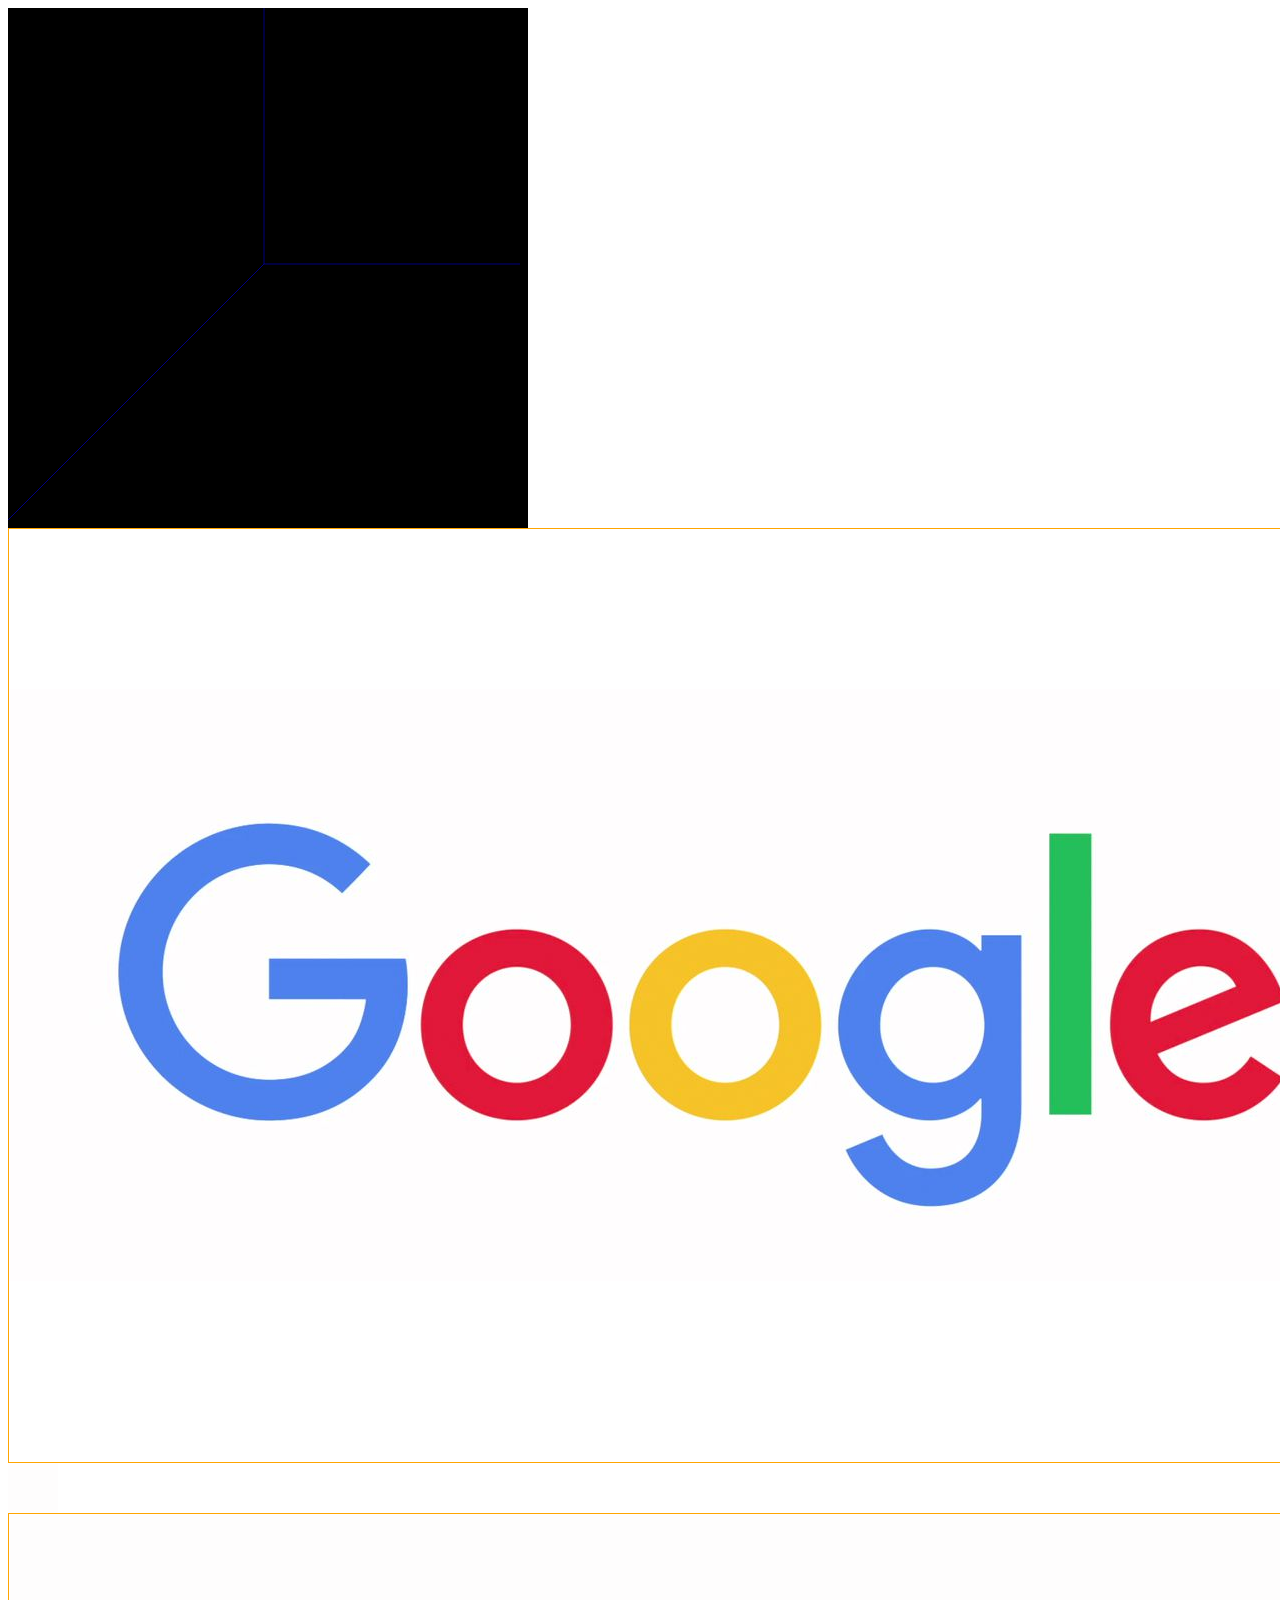
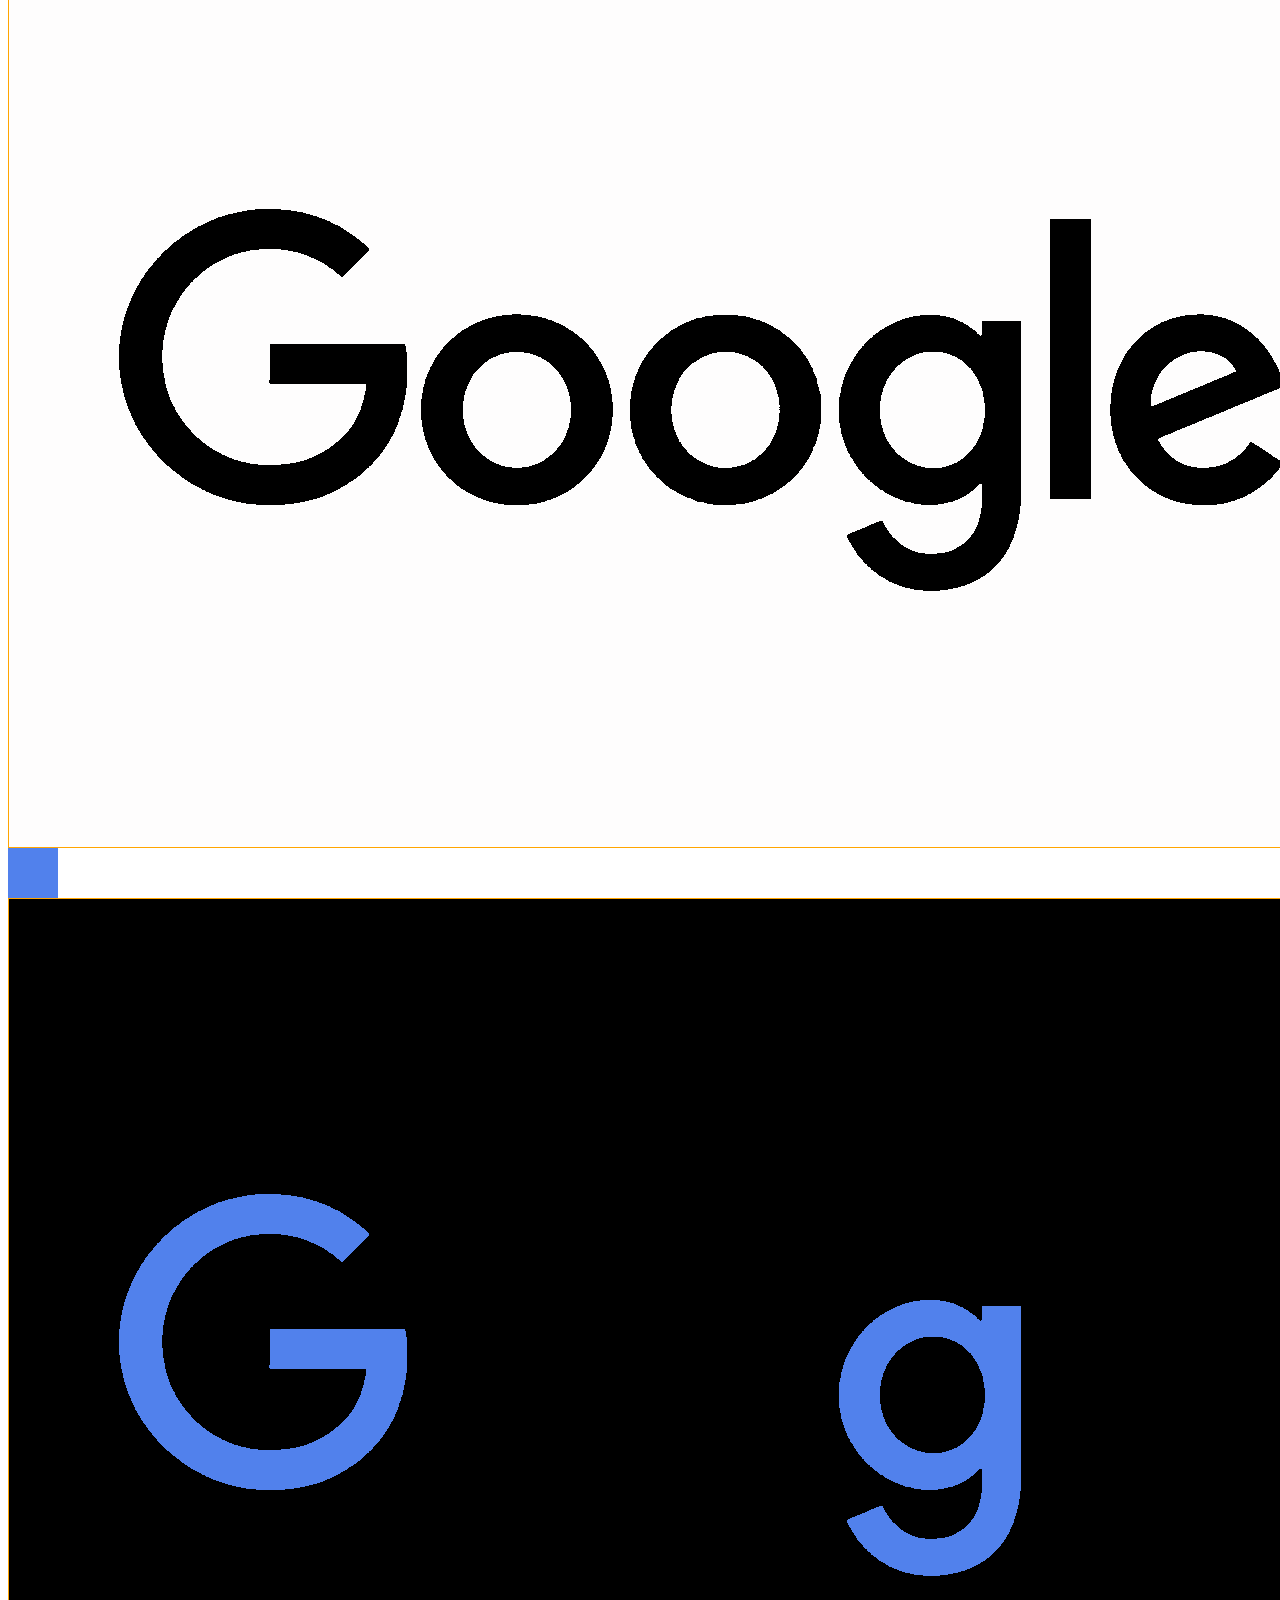
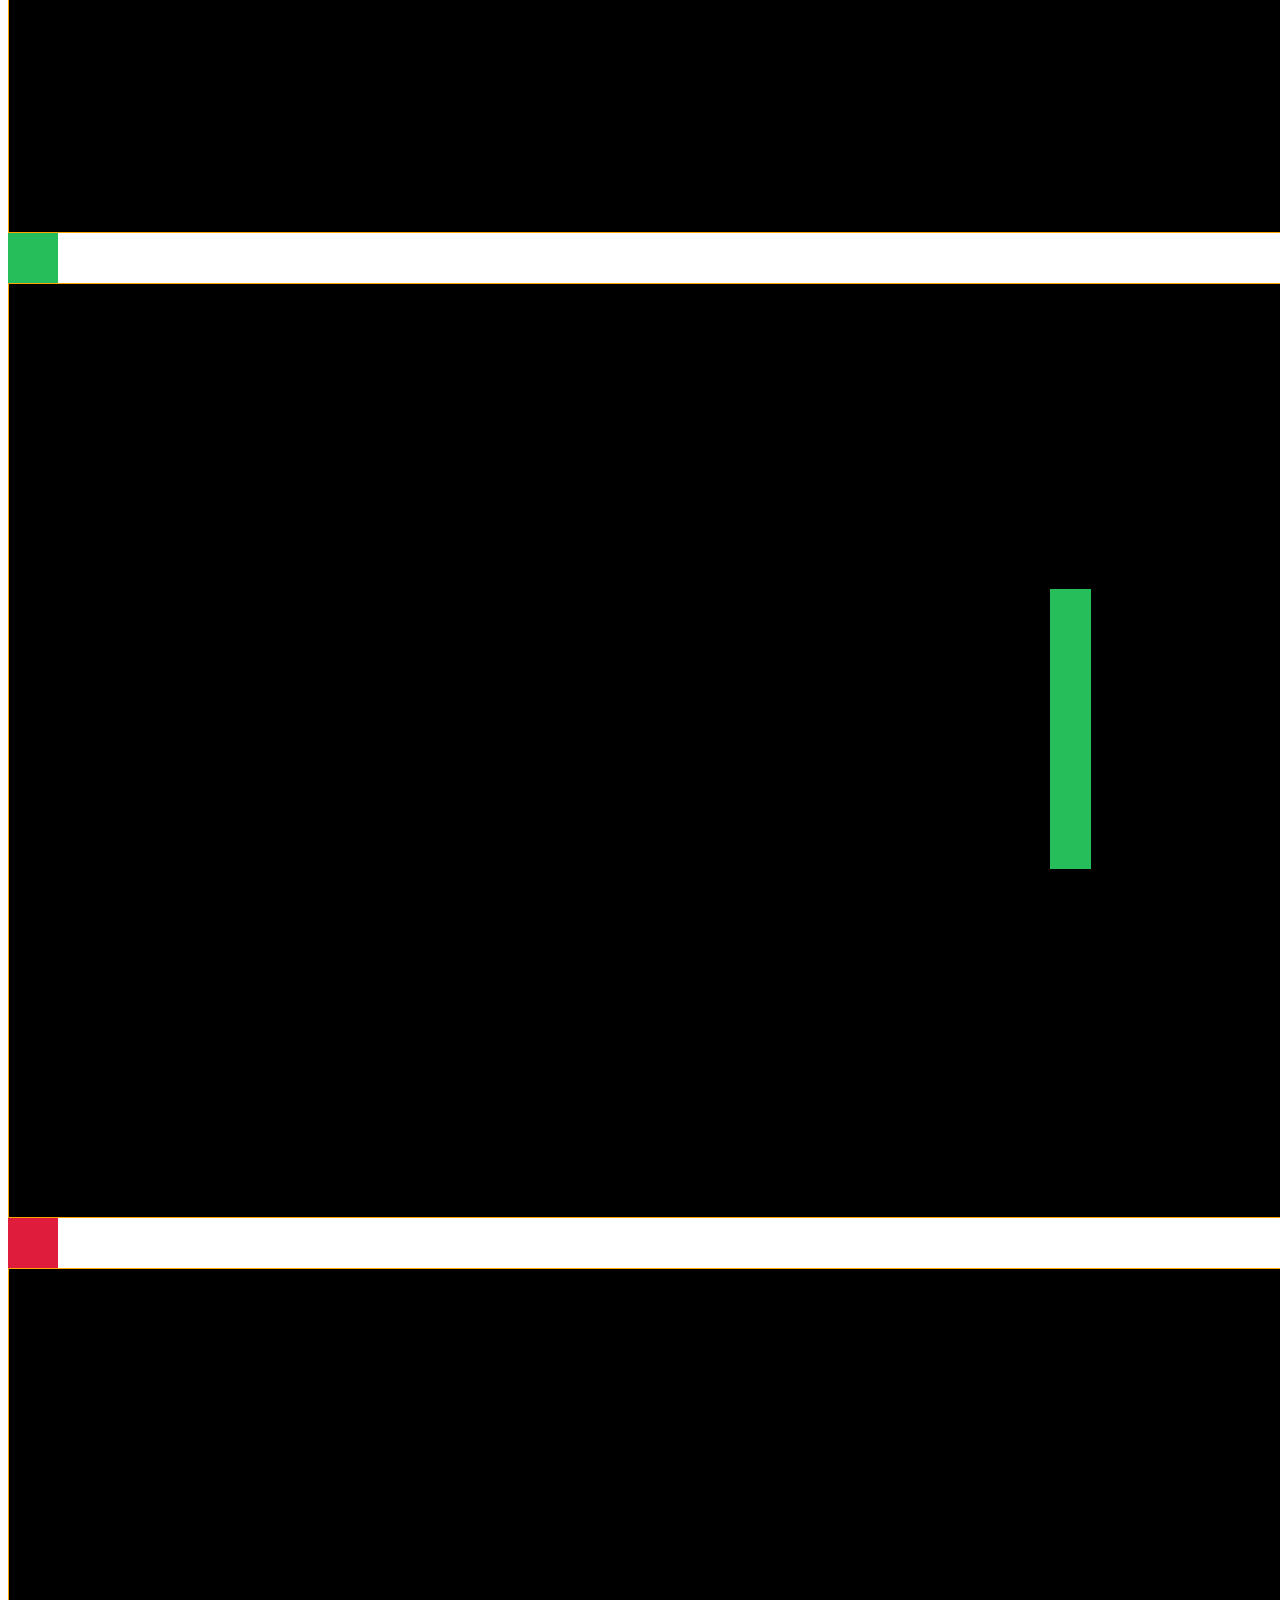
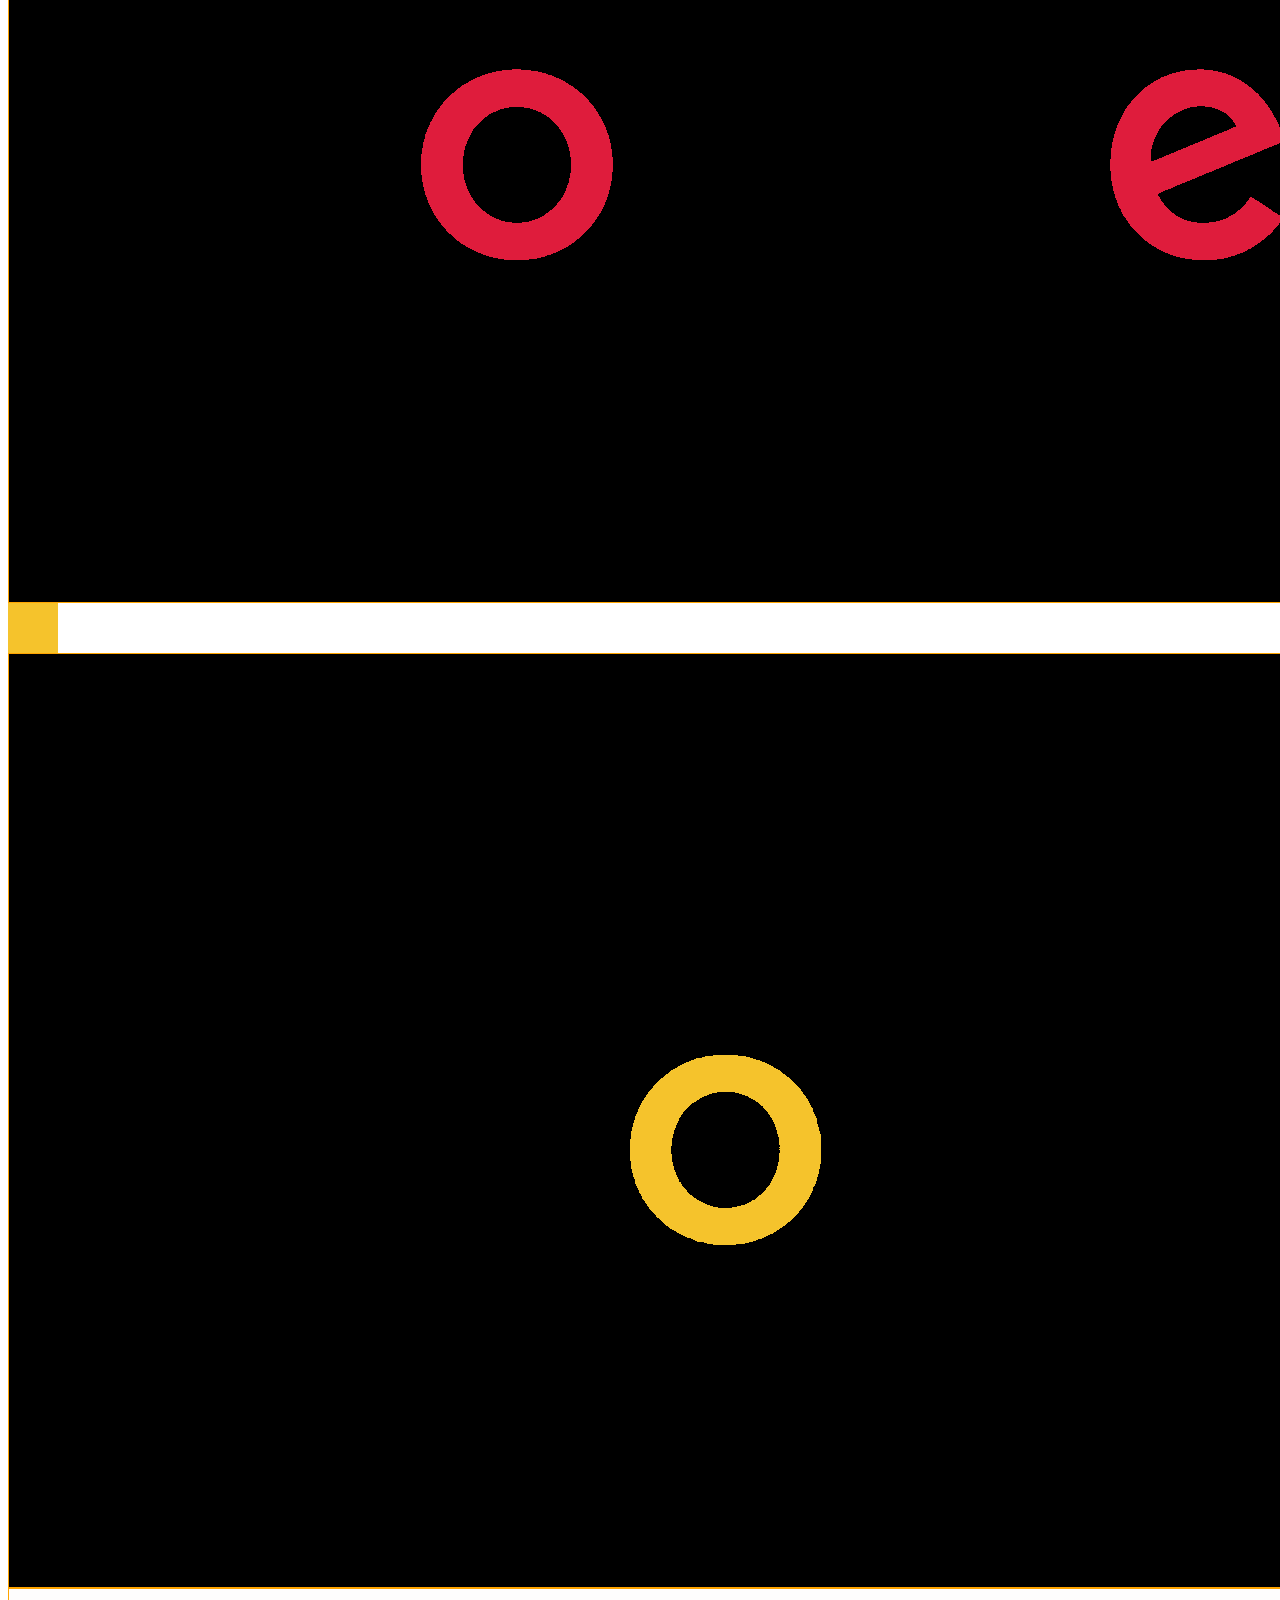
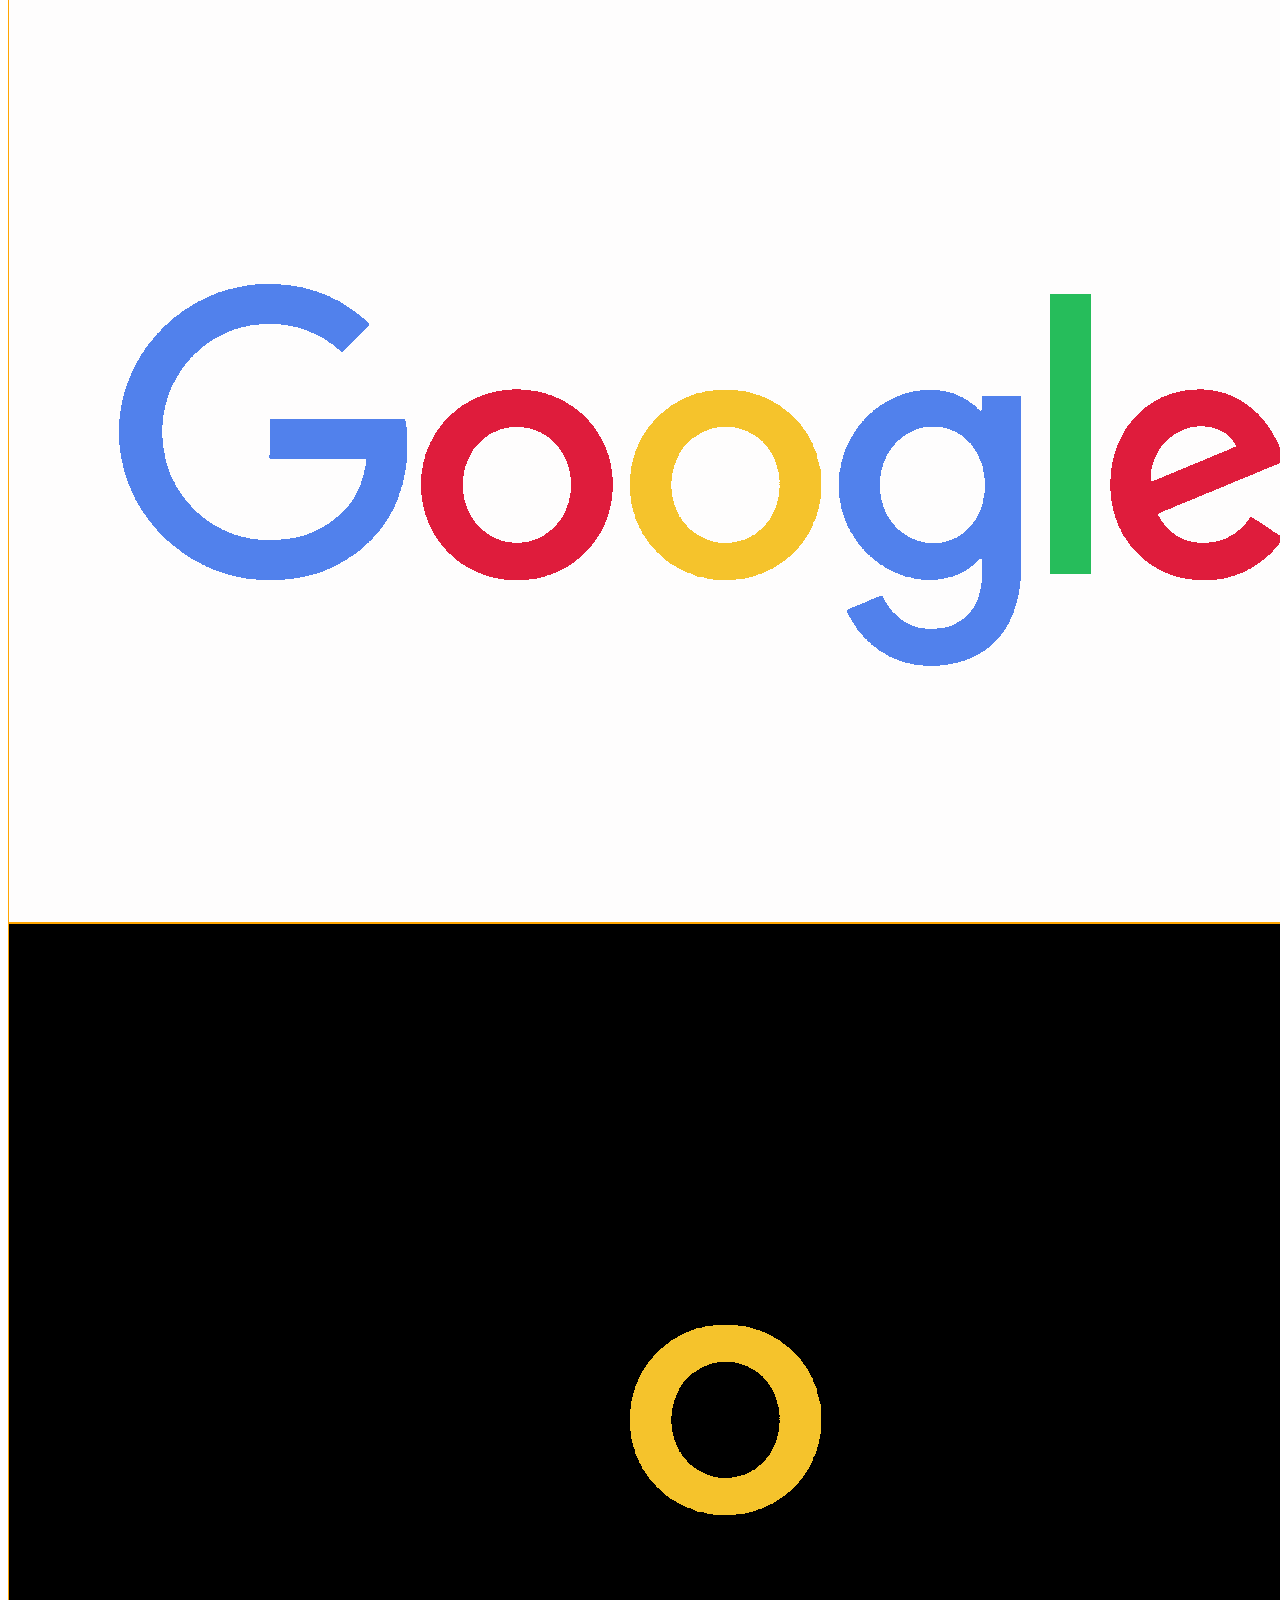
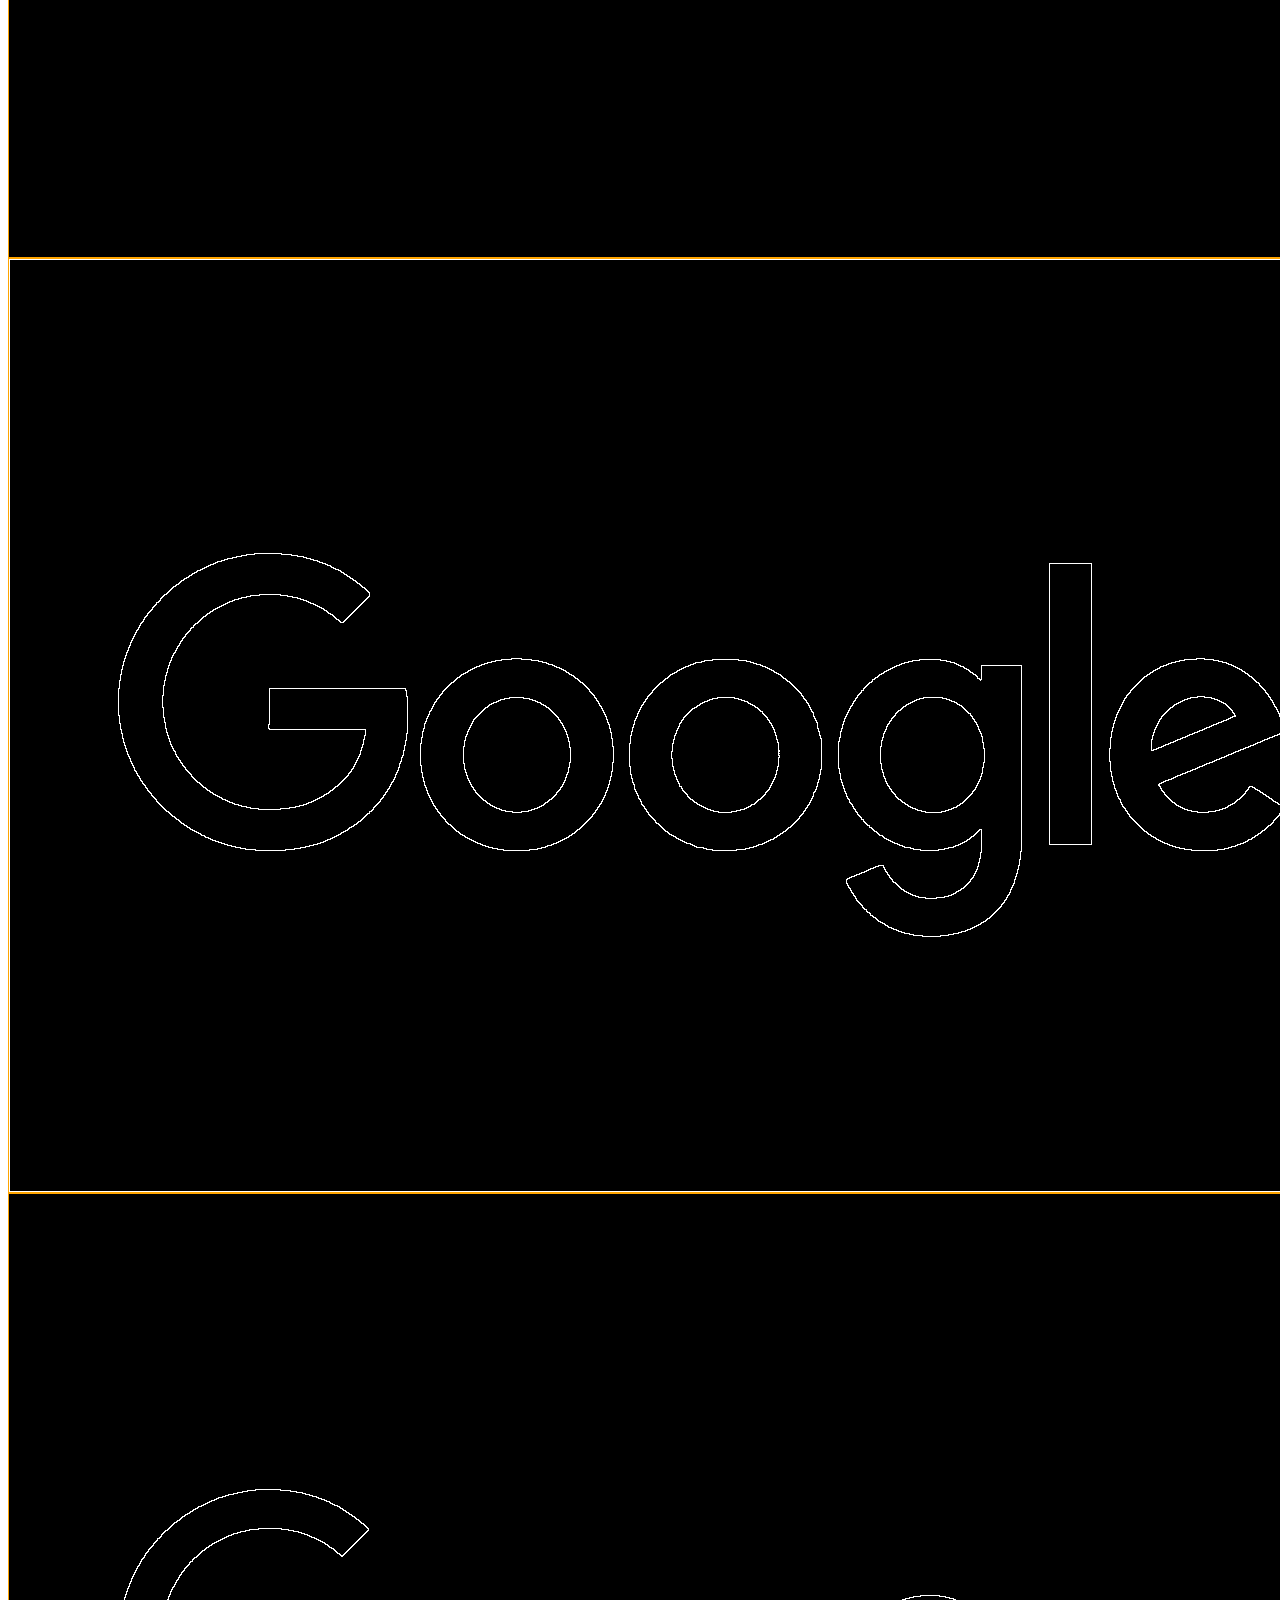
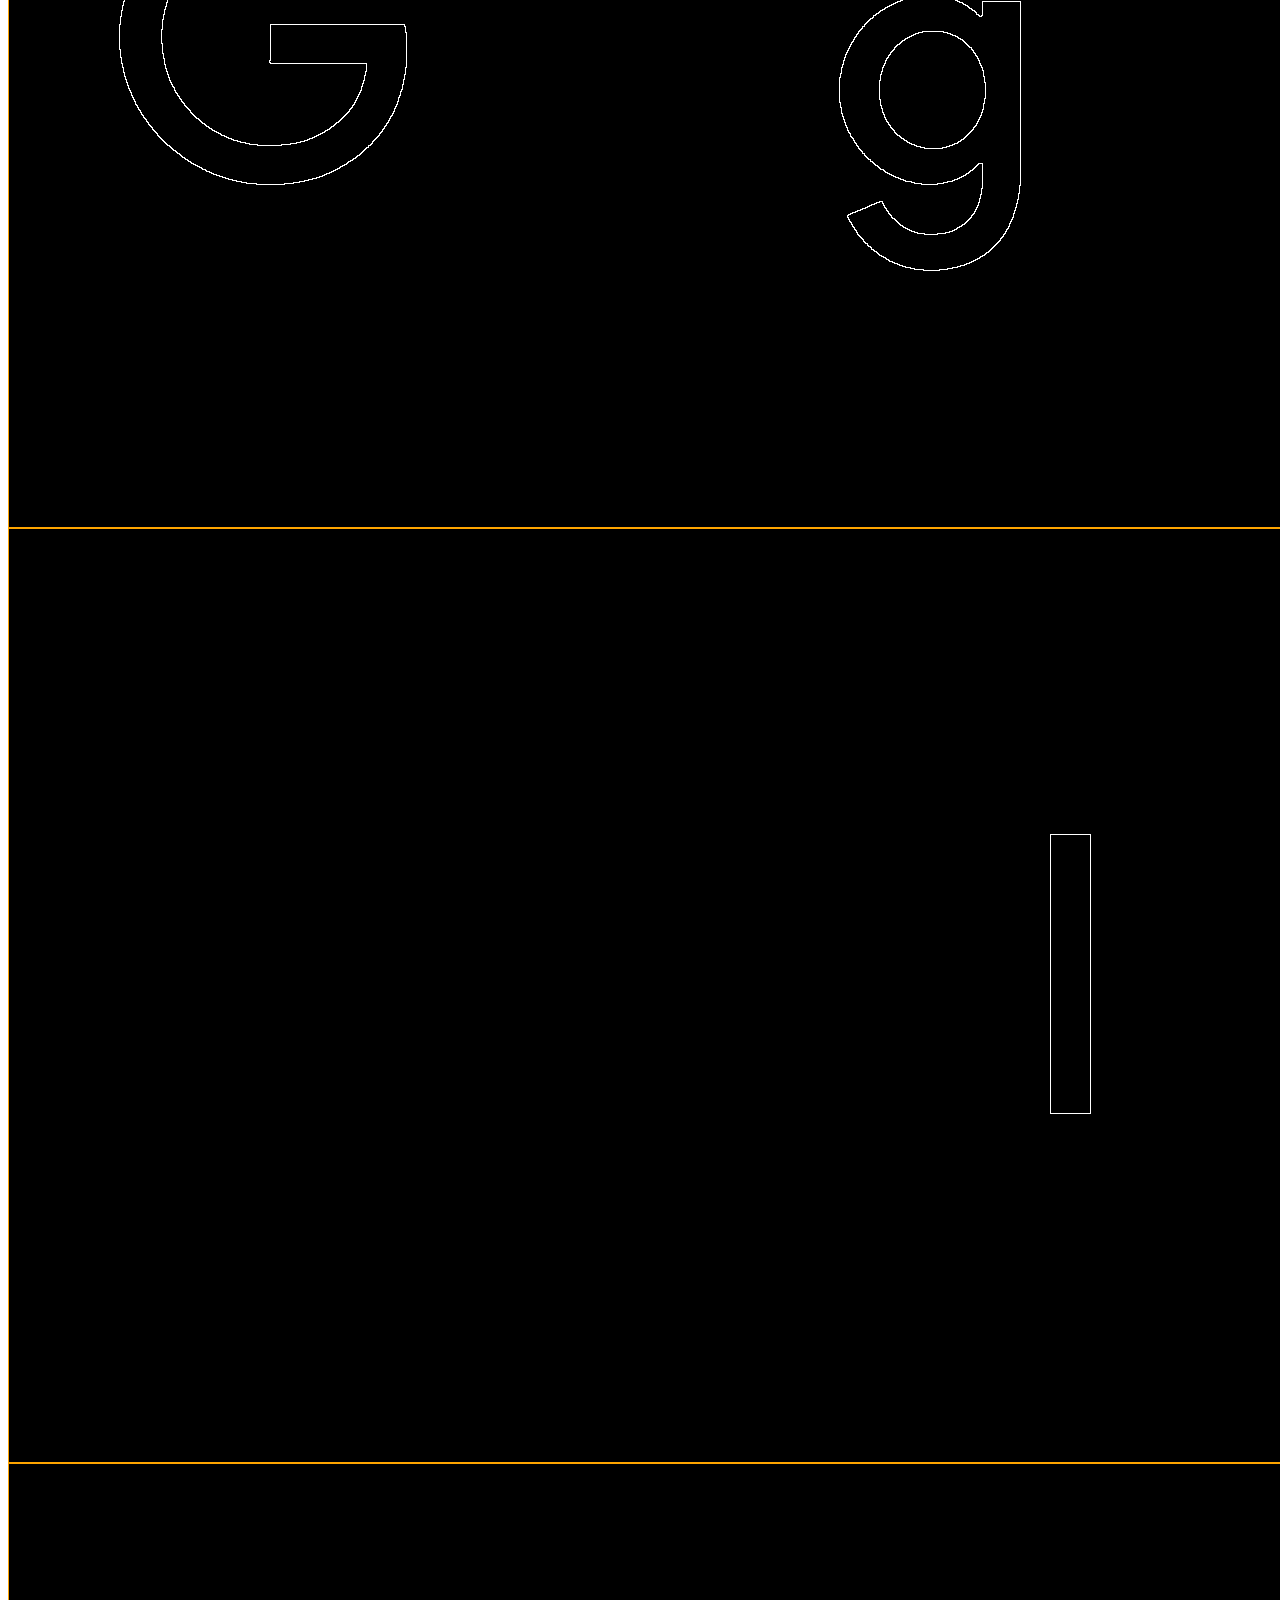
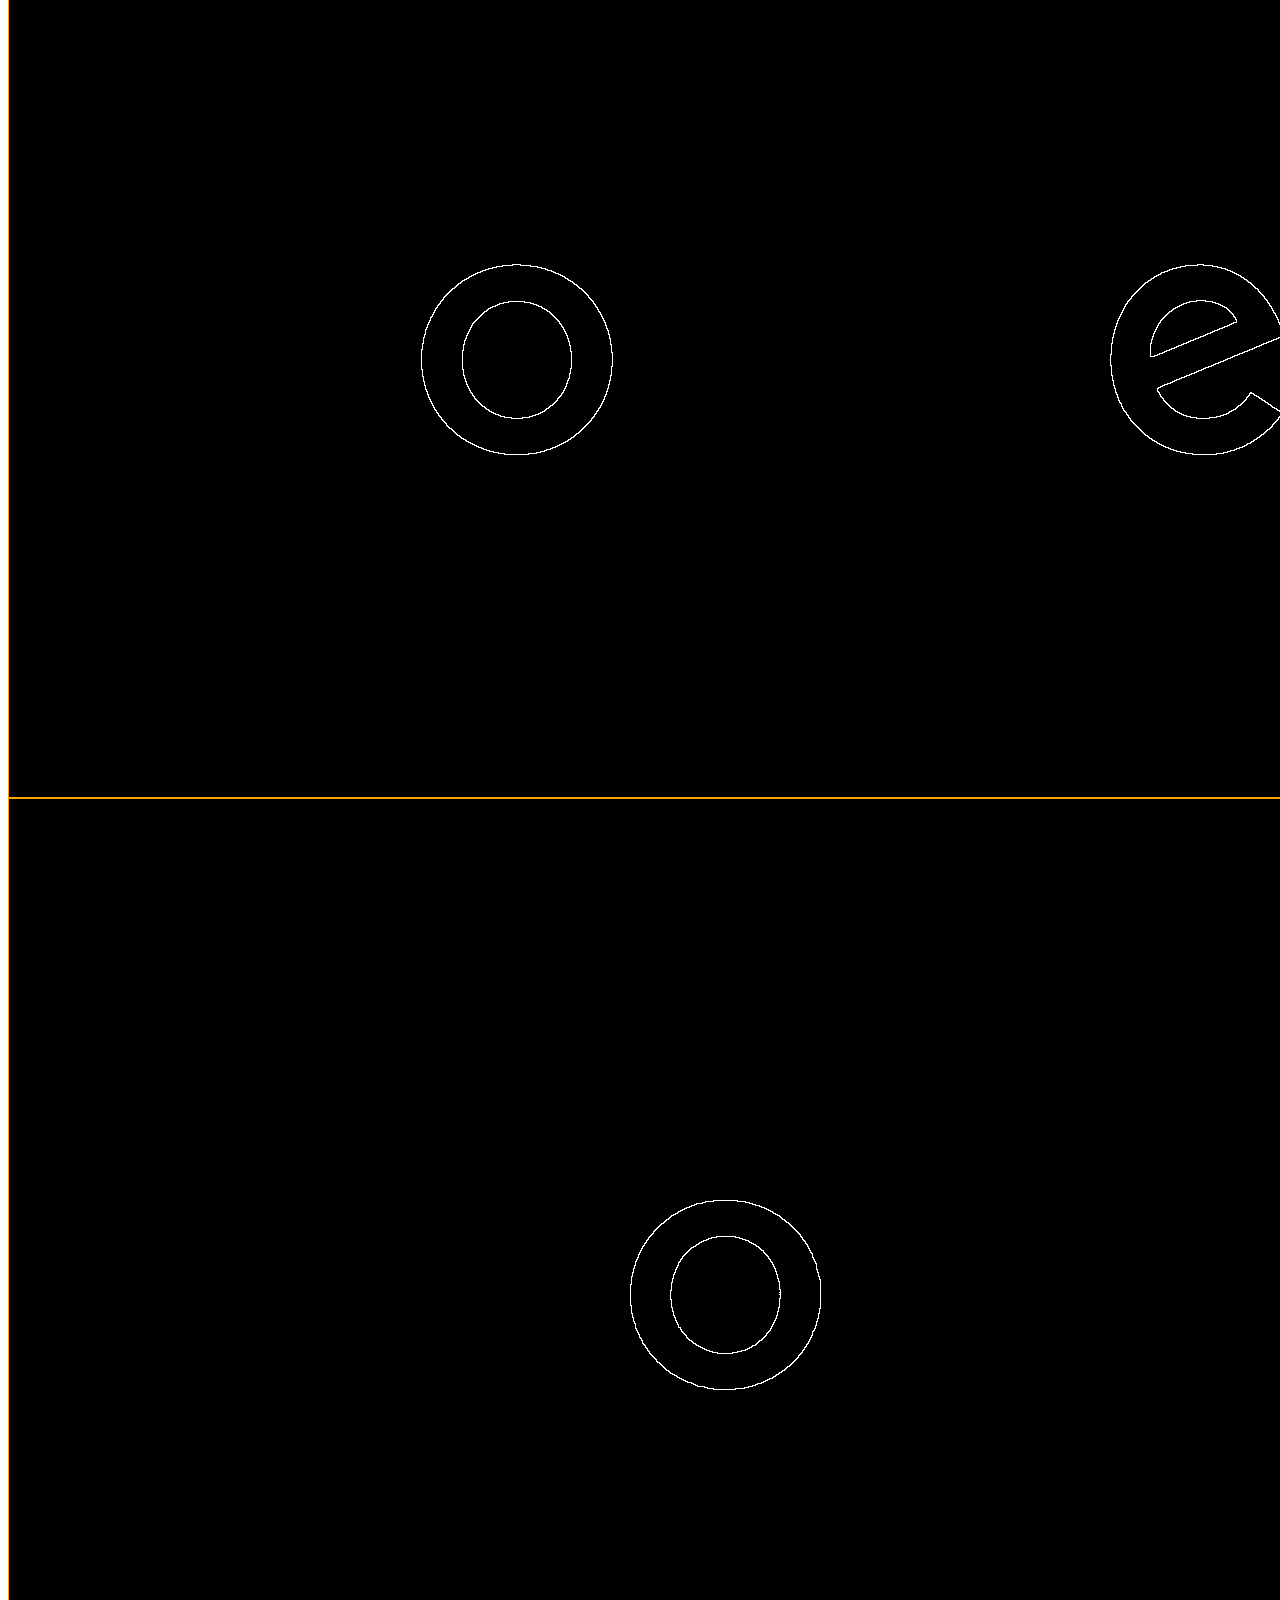
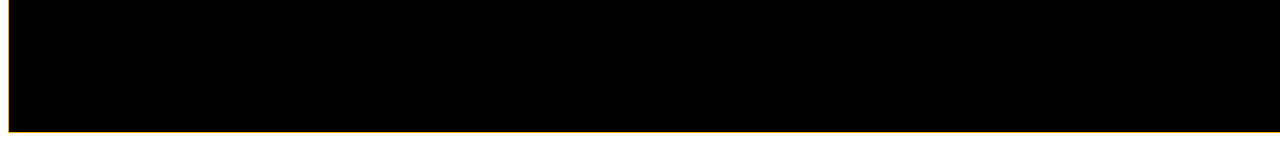
<file: index3.html>
<html lang="en">
<head>
    <meta charset="UTF-8">
    <meta name="viewport" content="width=device-width, initial-scale=1.0">
    <meta http-equiv="X-UA-Compatible" content="ie=edge">
    <link rel="stylesheet" href="style.css">
    <title>DIGITAL IMAGE PROCESSING</title>
</head>
<body>

    <table id="OUTPUT">
    </table>

    <svg style="border: 0px solid blue;" width='520' height='520' id="SVG">
        <path stroke='blue' stroke-width='0.5' d='M256,0 V256'/>
        <path stroke='blue' stroke-width='0.5' d='M256,256 H512'/>
        <path stroke='blue' stroke-width='0.5' d='M256,256 0,512'/>
        
    </svg>

<script src='IMG_FUNCTIONS.js'></script>
<script src="HTML_RENDER.js"></script>
<script src="JUNK/FILTER.js"></script>
<script src="EDGE_DETECTOR.js"></script>
<script>
    let SVG = document.getElementById('SVG');
    // P.setAttribute('fill', 'none');

    // for(let i=0; i<=256+256; i++)
    // {
    //     var P = document.createElementNS('http://www.w3.org/2000/svg', 'path');
    //     P.setAttribute('stroke', 'white');
    //     P.setAttribute('stroke-width', 0.15);
    //     P.setAttribute('d', `M${i*5} 0 v2560`);
    //     SVG.appendChild(P);
    // }
    
    // for(let i=0; i<=256+256; i++)
    // {
    //     var P = document.createElementNS('http://www.w3.org/2000/svg', 'path');
    //     P.setAttribute('stroke', 'white');
    //     P.setAttribute('stroke-width', 0.15);
    //     P.setAttribute('d', `M0 ${i*5} h2560`);
    //     SVG.appendChild(P);
    // }



    // for(let i=0; i<=255; i++)
    // {
    //     var element = document.createElementNS('http://www.w3.org/2000/svg', 'text');
    //     element.setAttributeNS(null, 'x', ((255*5) + 5+ 1));
    //     element.setAttributeNS(null, 'y', (i*5) + 5);
    //     element.setAttribute('fill', 'red');
    //     element.style.fontSize = "2px";
    //     element.style.fontFamily = "Arial";
    //     var txt = document.createTextNode(255-i);
    //     element.appendChild(txt);
    //     SVG.appendChild(element);
    // }
    
    // for(let i=255; i<=510; i++)
    // {
    //     var element = document.createElementNS('http://www.w3.org/2000/svg', 'text');
    //     element.setAttributeNS(null, 'x', ((i*5) + 5 ));
    //     element.setAttributeNS(null, 'y', (255*5) + 5 - 1);
    //     element.setAttribute('fill', 'red');
    //     element.style.fontSize = "2px";
    //     element.style.fontFamily = "Arial";
    //     var txt = document.createTextNode(i-255);
    //     element.appendChild(txt);
    //     SVG.appendChild(element);
    // }

    // let j = 0;
    // for(let i=255; i<=510; i++)
    // {
    //     var element = document.createElementNS('http://www.w3.org/2000/svg', 'text');
    //     element.setAttributeNS(null, 'x', ((255*5) + 5 ) - j);
    //     element.setAttributeNS(null, 'y', (i*5) + 5 - 1);
    //     element.setAttribute('fill', 'red');
    //     element.style.fontSize = "2px";
    //     element.style.fontFamily = "Arial";
    //     var txt = document.createTextNode(i-255);
    //     element.appendChild(txt);
    //     SVG.appendChild(element);
    //     j+= 5;
    // }

        // let x = 100;
        // let y = 100;
        // let z = 100;
        // var element = document.createElementNS('http://www.w3.org/2000/svg', 'text');
        // element.setAttributeNS(null, 'x', (256 - x) + y );
        // element.setAttributeNS(null, 'y', (256 + x) - z);
        // element.setAttribute('fill', 'rgb(255,0,0)');
        // element.style.fontSize = "5px";
        // element.style.fontFamily = "Arial";
        // var txt = document.createTextNode(".");
        // element.appendChild(txt);
        // SVG.appendChild(element);

</script>


</body>
</html>
</file>
<file: style.css>
canvas
{
    border: 1px solid orange;
    /* padding: 10px; */
    background: black;
    font-family: Arial, Helvetica, sans-serif;
}
table
{
    border-collapse: collapse;
}
td
{
    border: 1px solid blueviolet;
    color: blue;
    text-align: center;
    font-family: 'Times New Roman', Times, serif;
}
svg
{
    background: black;
}
#OUTPUT02
{
    /* border: 1px solid red; */
    /* background: black; */
    overflow: auto;
}

#OUTPUT02 > div
{
    height: 0.5px;
    /* margin-top: 1px; */
    /* border: 0.1px solid black; */
    overflow: hidden;
}
</file>
